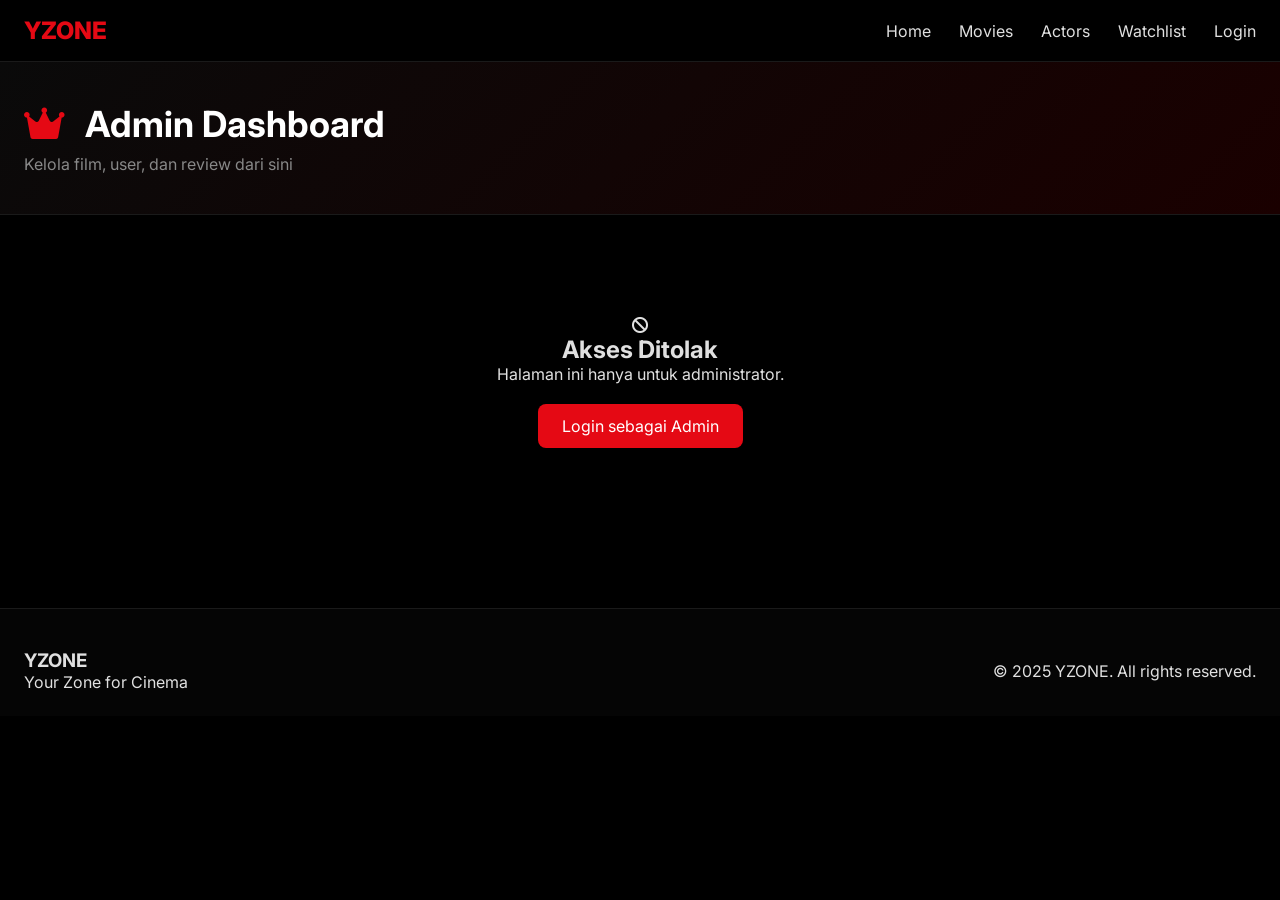
<file: pages/admin.html>
<!DOCTYPE html>
<html lang="id">
<head>
    <meta charset="UTF-8">
    <meta name="viewport" content="width=device-width, initial-scale=1.0">
    <title>Admin Dashboard - YZONE</title>
    <link rel="stylesheet" href="https://cdnjs.cloudflare.com/ajax/libs/font-awesome/6.0.0-beta3/css/all.min.css">
    <link href="https://fonts.googleapis.com/css2?family=Inter:wght@300;400;500;600;700;800&display=swap" rel="stylesheet">
    <style>
        * { margin: 0; padding: 0; box-sizing: border-box; }
        body { background: #000000; font-family: 'Inter', sans-serif; color: #e0e0e0; }
        .container { max-width: 1400px; margin: 0 auto; padding: 0 24px; }
        
        .admin-navbar {
            background: #000;
            border-bottom: 1px solid #1a1a1a;
            padding: 16px 0;
        }
        .admin-navbar .container { display: flex; justify-content: space-between; align-items: center; }
        .admin-navbar .brand a { font-size: 24px; font-weight: 800; color: #e50914; text-decoration: none; }
        .admin-navbar .nav-links a { color: #e0e0e0; text-decoration: none; margin-left: 24px; }
        .admin-navbar .nav-links a:hover { color: #e50914; }
        
        .admin-header {
            background: linear-gradient(135deg, #0a0a0a 0%, #1a0000 100%);
            padding: 40px 0;
            border-bottom: 1px solid #1a1a1a;
        }
        .admin-header h1 { font-size: 36px; color: white; }
        .admin-header h1 i { color: #e50914; margin-right: 12px; }
        .admin-header p { color: #888; margin-top: 8px; }
        
        .stats-grid {
            display: grid;
            grid-template-columns: repeat(4, 1fr);
            gap: 20px;
            margin: 40px 0;
        }
        .stat-card {
            background: #0a0a0a;
            border: 1px solid #1a1a1a;
            border-radius: 16px;
            padding: 25px 20px;
            text-align: center;
        }
        .stat-card i { font-size: 40px; color: #e50914; margin-bottom: 15px; }
        .stat-number { font-size: 36px; font-weight: 800; color: white; }
        .stat-label { font-size: 14px; color: #888; margin-top: 8px; }
        
        .admin-tabs {
            display: flex;
            gap: 10px;
            border-bottom: 1px solid #1a1a1a;
            margin-bottom: 30px;
        }
        .tab-btn {
            padding: 12px 24px;
            background: none;
            border: none;
            color: #888;
            cursor: pointer;
            font-size: 16px;
            font-weight: 600;
        }
        .tab-btn:hover { color: #e50914; }
        .tab-btn.active { color: #e50914; border-bottom: 2px solid #e50914; }
        .tab-content { display: none; }
        .tab-content.active { display: block; }
        
        .btn-add {
            background: #e50914;
            color: white;
            border: none;
            padding: 10px 20px;
            border-radius: 8px;
            cursor: pointer;
            margin-bottom: 20px;
            font-size: 14px;
        }
        .search-box { margin-bottom: 20px; }
        .search-box input {
            width: 300px;
            padding: 10px 15px;
            background: #1a1a1a;
            border: 1px solid #333;
            border-radius: 8px;
            color: white;
        }
        .data-table { width: 100%; overflow-x: auto; }
        table { width: 100%; border-collapse: collapse; }
        th, td { padding: 12px 15px; text-align: left; border-bottom: 1px solid #1a1a1a; }
        th { color: #e50914; }
        .movie-poster-preview { width: 40px; height: 60px; object-fit: cover; border-radius: 4px; }
        .btn-edit, .btn-delete {
            padding: 6px 12px;
            border-radius: 6px;
            cursor: pointer;
            font-size: 12px;
            border: none;
            margin-right: 5px;
        }
        .btn-edit { background: #ffc107; color: #000; }
        .btn-delete { background: #dc3545; color: white; }
        
        .modal {
            display: none;
            position: fixed;
            top: 0;
            left: 0;
            width: 100%;
            height: 100%;
            background: rgba(0,0,0,0.9);
            z-index: 1000;
            justify-content: center;
            align-items: center;
        }
        .modal-content {
            background: #0a0a0a;
            border: 1px solid #1a1a1a;
            border-radius: 16px;
            padding: 30px;
            max-width: 500px;
            width: 90%;
        }
        .modal-content h3 { margin-bottom: 20px; color: white; }
        .modal-content input, .modal-content textarea {
            width: 100%;
            padding: 12px;
            background: #1a1a1a;
            border: 1px solid #333;
            border-radius: 8px;
            color: white;
            margin-bottom: 15px;
            font-family: inherit;
        }
        .modal-buttons { display: flex; gap: 10px; justify-content: flex-end; }
        .btn-modal-save { background: #e50914; color: white; padding: 10px 20px; border: none; border-radius: 8px; cursor: pointer; }
        .btn-modal-cancel { background: #1a1a1a; color: #ccc; padding: 10px 20px; border: none; border-radius: 8px; cursor: pointer; }
        
        .access-denied { text-align: center; padding: 100px 20px; }
        .footer {
            background: #050505;
            padding: 40px 0 24px;
            margin-top: 60px;
            border-top: 1px solid #1a1a1a;
        }
        .footer .container { display: flex; justify-content: space-between; align-items: center; flex-wrap: wrap; gap: 20px; }
        
        @media (max-width: 768px) {
            .stats-grid { grid-template-columns: repeat(2, 1fr); }
            .search-box input { width: 100%; }
            .admin-navbar .container { flex-direction: column; gap: 10px; }
            .nav-links a { margin: 0 10px !important; }
        }
    </style>
</head>
<body>

    <div class="admin-navbar">
        <div class="container">
            <div class="brand"><a href="/frontend/index.html">YZONE</a></div>
            <div class="nav-links">
                <a href="/frontend/index.html">Home</a>
                <a href="/frontend/pages/movies.html">Movies</a>
                <a href="/frontend/pages/actors.html">Actors</a>
                <a href="/frontend/pages/profile.html">Watchlist</a>
                <a href="/frontend/pages/login.html" id="login-link">Login</a>
                <a href="#" id="logout-link" style="display:none;">Logout</a>
            </div>
        </div>
    </div>

    <div class="admin-header">
        <div class="container">
            <h1><i class="fas fa-crown"></i> Admin Dashboard</h1>
            <p>Kelola film, user, dan review dari sini</p>
        </div>
    </div>

    <div class="container" id="admin-container"></div>

    <div id="movie-modal" class="modal">
        <div class="modal-content">
            <h3 id="modal-title">Tambah Film Baru</h3>
            <input type="hidden" id="edit-movie-id">
            <input type="text" id="movie-title" placeholder="Judul Film">
            <input type="number" id="movie-year" placeholder="Tahun">
            <input type="text" id="movie-genre" placeholder="Genre">
            <input type="text" id="movie-director" placeholder="Sutradara">
            <input type="number" id="movie-rating" step="0.1" placeholder="Rating (0-10)">
            <input type="url" id="movie-poster" placeholder="URL Poster">
            <textarea id="movie-description" rows="3" placeholder="Deskripsi"></textarea>
            <div class="modal-buttons">
                <button class="btn-modal-save" onclick="saveMovie()">Simpan</button>
                <button class="btn-modal-cancel" onclick="closeModal()">Batal</button>
            </div>
        </div>
    </div>

    <footer class="footer">
        <div class="container">
            <div class="footer-brand"><h3>YZONE</h3><p>Your Zone for Cinema</p></div>
            <div class="footer-copyright"><p>&copy; 2025 YZONE. All rights reserved.</p></div>
        </div>
    </footer>

    <script>
        // ========== DATA STORAGE ==========
        const MOVIES_KEY = 'yzone_movies_data';
        const USERS_KEY = 'yzone_users';
        const REVIEWS_KEY = 'yzone_reviews';
        const CURRENT_USER_KEY = 'yzone_current_user';
        
        // Data film default
        const DEFAULT_MOVIES = [
            { id: 1, title: "The Shawshank Redemption", year: 1994, genre: "Drama", director: "Frank Darabont", rating: 9.3, poster: "https://image.tmdb.org/t/p/w500/q6y0Go1tsGEsmtFryDOJo3dEmqu.jpg", description: "Two imprisoned men bond over a number of years, finding solace and eventual redemption through acts of common decency." },
            { id: 2, title: "The Godfather", year: 1972, genre: "Crime, Drama", director: "Francis Ford Coppola", rating: 9.2, poster: "https://image.tmdb.org/t/p/w500/3bhkrj58Vtu7enYsRolD1fZdja1.jpg", description: "The aging patriarch of an organized crime dynasty transfers control of his clandestine empire to his reluctant son." },
            { id: 3, title: "The Dark Knight", year: 2008, genre: "Action, Crime, Drama", director: "Christopher Nolan", rating: 9.0, poster: "https://image.tmdb.org/t/p/w500/qJ2tW6WMUDux911r6m7haRef0WH.jpg", description: "When the menace known as the Joker wreaks havoc and chaos on the people of Gotham, Batman must accept one of the greatest psychological and physical tests of his ability to fight injustice." },
            { id: 4, title: "Pulp Fiction", year: 1994, genre: "Crime, Drama", director: "Quentin Tarantino", rating: 8.9, poster: "https://image.tmdb.org/t/p/w500/d5iIlFn5s0ImszYzBPb8JPIfbXD.jpg", description: "The lives of two mob hitmen, a boxer, a gangster and his wife intertwine in four tales of violence and redemption." },
            { id: 5, title: "Forrest Gump", year: 1994, genre: "Drama, Romance", director: "Robert Zemeckis", rating: 8.8, poster: "https://image.tmdb.org/t/p/w500/saHP97rTPS5eLmrLQEcANmKrsFl.jpg", description: "The presidencies of Kennedy and Johnson, the Vietnam War, the Watergate scandal and other historical events unfold from the perspective of an Alabama man with an IQ of 75." },
            { id: 6, title: "Inception", year: 2010, genre: "Action, Sci-Fi, Thriller", director: "Christopher Nolan", rating: 8.8, poster: "https://image.tmdb.org/t/p/w500/9gk7adHYeDvHkCSEqAvQNLV5Uge.jpg", description: "A thief who steals corporate secrets through the use of dream-sharing technology is given the inverse task of planting an idea into the mind of a C.E.O., but his tragic past may doom the project and his team." },
            { id: 7, title: "The Matrix", year: 1999, genre: "Action, Sci-Fi", director: "Lana Wachowski, Lilly Wachowski", rating: 8.7, poster: "https://image.tmdb.org/t/p/w500/f89U3ADr1oiB1s9GkdPOEpXUk5H.jpg", description: "A computer hacker learns from mysterious rebels about the true nature of his reality and his role in the war against its controllers." },
            { id: 8, title: "Interstellar", year: 2014, genre: "Adventure, Drama, Sci-Fi", director: "Christopher Nolan", rating: 8.6, poster: "https://image.tmdb.org/t/p/w500/gEU2QniE6E77NI6lCU6MxlNBvIx.jpg", description: "A team of explorers travel through a wormhole in space in an attempt to ensure humanity's survival." }
        ];
        
        // Inisialisasi data
        let allMovies = [];
        let allUsers = [];
        let allReviews = [];
        let currentUser = null;
        let editingMovieId = null;
        
        function initData() {
            // Load movies
            const savedMovies = localStorage.getItem(MOVIES_KEY);
            if (savedMovies) {
                allMovies = JSON.parse(savedMovies);
            } else {
                allMovies = [...DEFAULT_MOVIES];
                localStorage.setItem(MOVIES_KEY, JSON.stringify(allMovies));
            }
            
            // Load users
            const savedUsers = localStorage.getItem(USERS_KEY);
            if (savedUsers) {
                allUsers = JSON.parse(savedUsers);
            } else {
                allUsers = [{
                    id: 1,
                    name: 'Admin YZONE',
                    email: 'admin@yzone.com',
                    password: 'admin123',
                    role: 'admin',
                    createdAt: new Date().toISOString()
                }];
                localStorage.setItem(USERS_KEY, JSON.stringify(allUsers));
            }
            
            // Load reviews
            const savedReviews = localStorage.getItem(REVIEWS_KEY);
            if (savedReviews) {
                allReviews = JSON.parse(savedReviews);
            } else {
                allReviews = [];
                localStorage.setItem(REVIEWS_KEY, JSON.stringify(allReviews));
            }
            
            // Check current user
            const savedCurrentUser = localStorage.getItem(CURRENT_USER_KEY);
            if (savedCurrentUser) {
                currentUser = JSON.parse(savedCurrentUser);
            }
        }
        
        function saveMoviesToStorage() {
            localStorage.setItem(MOVIES_KEY, JSON.stringify(allMovies));
            // Trigger storage event agar halaman lain bisa update
            window.dispatchEvent(new StorageEvent('storage', {
                key: MOVIES_KEY,
                newValue: JSON.stringify(allMovies)
            }));
        }
        
        // Cek login admin
        function checkAdminAccess() {
            const loginLink = document.getElementById('login-link');
            const logoutLink = document.getElementById('logout-link');
            
            if (currentUser && currentUser.role === 'admin') {
                if (loginLink) loginLink.style.display = 'none';
                if (logoutLink) {
                    logoutLink.style.display = 'inline';
                    logoutLink.onclick = (e) => {
                        e.preventDefault();
                        localStorage.removeItem(CURRENT_USER_KEY);
                        window.location.href = '/frontend/pages/login.html';
                    };
                }
                return true;
            } else {
                document.getElementById('admin-container').innerHTML = `
                    <div class="access-denied">
                        <i class="fas fa-ban"></i>
                        <h2>Akses Ditolak</h2>
                        <p>Halaman ini hanya untuk administrator.</p>
                        <a href="/frontend/pages/login.html" style="display: inline-block; margin-top: 20px; padding: 12px 24px; background: #e50914; color: white; text-decoration: none; border-radius: 8px;">Login sebagai Admin</a>
                    </div>
                `;
                return false;
            }
        }
        
        // Render dashboard
        function renderDashboard() {
            const totalMovies = allMovies.length;
            const totalUsers = allUsers.length;
            const totalReviews = allReviews.length;
            const avgRating = totalMovies > 0 ? (allMovies.reduce((s,m)=>s+m.rating,0)/totalMovies).toFixed(1) : 0;
            
            const html = `
                <div class="stats-grid">
                    <div class="stat-card"><i class="fas fa-film"></i><div class="stat-number">${totalMovies}</div><div class="stat-label">Total Film</div></div>
                    <div class="stat-card"><i class="fas fa-users"></i><div class="stat-number">${totalUsers}</div><div class="stat-label">Total User</div></div>
                    <div class="stat-card"><i class="fas fa-comments"></i><div class="stat-number">${totalReviews}</div><div class="stat-label">Total Review</div></div>
                    <div class="stat-card"><i class="fas fa-star"></i><div class="stat-number">${avgRating}</div><div class="stat-label">Rata-rata Rating</div></div>
                </div>
                <div class="admin-tabs">
                    <button class="tab-btn active" onclick="showTab('movies')"><i class="fas fa-film"></i> Film</button>
                    <button class="tab-btn" onclick="showTab('users')"><i class="fas fa-users"></i> User</button>
                    <button class="tab-btn" onclick="showTab('reviews')"><i class="fas fa-comments"></i> Review</button>
                </div>
                <div id="tab-movies" class="tab-content active">
                    <button class="btn-add" onclick="openAddMovieModal()"><i class="fas fa-plus"></i> Tambah Film Baru</button>
                    <div class="search-box"><input type="text" id="searchMovies" placeholder="Cari film..." onkeyup="renderMoviesTable()"></div>
                    <div class="data-table"><table><thead><tr><th>ID</th><th>Poster</th><th>Judul</th><th>Tahun</th><th>Genre</th><th>Rating</th><th>Aksi</th></tr></thead><tbody id="moviesTableBody"></tbody></table></div>
                </div>
                <div id="tab-users" class="tab-content">
                    <div class="search-box"><input type="text" id="searchUsers" placeholder="Cari user..." onkeyup="renderUsersTable()"></div>
                    <div class="data-table"><table><thead><tr><th>ID</th><th>Nama</th><th>Email</th><th>Role</th><th>Aksi</th></tr></thead><tbody id="usersTableBody"></tbody></table></div>
                </div>
                <div id="tab-reviews" class="tab-content">
                    <div class="search-box"><input type="text" id="searchReviews" placeholder="Cari review..." onkeyup="renderReviewsTable()"></div>
                    <div class="data-table"><table><thead><tr><th>Film</th><th>User</th><th>Review</th><th>Aksi</th></tr></thead><tbody id="reviewsTableBody"></tbody></table></div>
                </div>
            `;
            
            document.getElementById('admin-container').innerHTML = html;
            
            renderMoviesTable();
            renderUsersTable();
            renderReviewsTable();
        }
        
        function showTab(tabName) {
            document.querySelectorAll('.tab-content').forEach(t => t.classList.remove('active'));
            document.querySelectorAll('.tab-btn').forEach(b => b.classList.remove('active'));
            document.getElementById(`tab-${tabName}`).classList.add('active');
            event.target.classList.add('active');
        }
        
        function renderMoviesTable() {
            const search = document.getElementById('searchMovies')?.value.toLowerCase() || '';
            let filtered = allMovies.filter(m => m.title.toLowerCase().includes(search));
            const tbody = document.getElementById('moviesTableBody');
            if (!tbody) return;
            if (filtered.length === 0) {
                tbody.innerHTML = '<tr><td colspan="7" style="text-align:center">Tidak ada data</td></tr>';
                return;
            }
            tbody.innerHTML = filtered.map(m => `
                <tr>
                    <td>${m.id}</td>
                    <td><img src="${m.poster}" class="movie-poster-preview" onerror="this.src='https://via.placeholder.com/40x60?text=No+Image'"></td>
                    <td>${m.title}</td>
                    <td>${m.year}</td>
                    <td>${m.genre}</td>
                    <td>${m.rating}</td>
                    <td><button class="btn-edit" onclick="openEditMovieModal(${m.id})"><i class="fas fa-edit"></i> Edit</button> <button class="btn-delete" onclick="deleteMovie(${m.id})"><i class="fas fa-trash"></i> Hapus</button></td>
                </tr>
            `).join('');
        }
        
        function renderUsersTable() {
            const search = document.getElementById('searchUsers')?.value.toLowerCase() || '';
            let filtered = allUsers.filter(u => u.name.toLowerCase().includes(search) || u.email.toLowerCase().includes(search));
            const tbody = document.getElementById('usersTableBody');
            if (!tbody) return;
            if (filtered.length === 0) {
                tbody.innerHTML = '<tr><td colspan="5" style="text-align:center">Tidak ada data</td></tr>';
                return;
            }
            tbody.innerHTML = filtered.map(u => `
                <tr>
                    <td>${u.id}</td>
                    <td>${u.name}</td>
                    <td>${u.email}</td>
                    <td style="color:${u.role==='admin'?'#e50914':'#888'}">${u.role}</td>
                    <td>${u.role !== 'admin' ? `<button class="btn-delete" onclick="deleteUser(${u.id})"><i class="fas fa-trash"></i> Hapus</button>` : '-'}</td>
                </tr>
            `).join('');
        }
        
        function renderReviewsTable() {
            const search = document.getElementById('searchReviews')?.value.toLowerCase() || '';
            let filtered = allReviews.filter(r => r.content.toLowerCase().includes(search) || r.userName.toLowerCase().includes(search));
            const tbody = document.getElementById('reviewsTableBody');
            if (!tbody) return;
            if (filtered.length === 0) {
                tbody.innerHTML = '<tr><td colspan="4" style="text-align:center">Tidak ada data</td></tr>';
                return;
            }
            tbody.innerHTML = filtered.map(r => {
                const movie = allMovies.find(m => m.id === r.movieId);
                return `<tr>
                    <td>${movie ? movie.title : '-'}</td>
                    <td>${r.userName}</td>
                    <td style="max-width:300px">${r.content.substring(0,100)}${r.content.length>100?'...':''}</td>
                    <td><button class="btn-delete" onclick="deleteReview(${r.id})"><i class="fas fa-trash"></i> Hapus</button></td>
                </tr>`;
            }).join('');
        }
        
        window.showTab = showTab;
        
        function openAddMovieModal() {
            editingMovieId = null;
            document.getElementById('modal-title').innerText = 'Tambah Film Baru';
            document.getElementById('edit-movie-id').value = '';
            document.getElementById('movie-title').value = '';
            document.getElementById('movie-year').value = '';
            document.getElementById('movie-genre').value = '';
            document.getElementById('movie-director').value = '';
            document.getElementById('movie-rating').value = '';
            document.getElementById('movie-poster').value = '';
            document.getElementById('movie-description').value = '';
            document.getElementById('movie-modal').style.display = 'flex';
        }
        
        function openEditMovieModal(id) {
            const movie = allMovies.find(m => m.id === id);
            if (movie) {
                editingMovieId = id;
                document.getElementById('modal-title').innerText = 'Edit Film';
                document.getElementById('edit-movie-id').value = movie.id;
                document.getElementById('movie-title').value = movie.title;
                document.getElementById('movie-year').value = movie.year;
                document.getElementById('movie-genre').value = movie.genre;
                document.getElementById('movie-director').value = movie.director;
                document.getElementById('movie-rating').value = movie.rating;
                document.getElementById('movie-poster').value = movie.poster;
                document.getElementById('movie-description').value = movie.description;
                document.getElementById('movie-modal').style.display = 'flex';
            }
        }
        
        function saveMovie() {
            const movieData = {
                id: editingMovieId || Date.now(),
                title: document.getElementById('movie-title').value,
                year: parseInt(document.getElementById('movie-year').value),
                genre: document.getElementById('movie-genre').value,
                director: document.getElementById('movie-director').value,
                rating: parseFloat(document.getElementById('movie-rating').value),
                poster: document.getElementById('movie-poster').value,
                description: document.getElementById('movie-description').value
            };
            
            if (editingMovieId) {
                const index = allMovies.findIndex(m => m.id === editingMovieId);
                if (index !== -1) allMovies[index] = movieData;
            } else {
                allMovies.push(movieData);
            }
            
            saveMoviesToStorage();
            closeModal();
            renderMoviesTable();
            updateStats();
            alert('Film berhasil disimpan!');
        }
        
        function deleteMovie(id) {
            if (confirm('Yakin ingin menghapus film ini?')) {
                allMovies = allMovies.filter(m => m.id !== id);
                saveMoviesToStorage();
                renderMoviesTable();
                updateStats();
                alert('Film berhasil dihapus!');
            }
        }
        
        function deleteUser(id) {
            if (confirm('Yakin ingin menghapus user ini?')) {
                allUsers = allUsers.filter(u => u.id !== id);
                localStorage.setItem(USERS_KEY, JSON.stringify(allUsers));
                renderUsersTable();
                updateStats();
                alert('User berhasil dihapus!');
            }
        }
        
        function deleteReview(id) {
            if (confirm('Yakin ingin menghapus review ini?')) {
                allReviews = allReviews.filter(r => r.id !== id);
                localStorage.setItem(REVIEWS_KEY, JSON.stringify(allReviews));
                renderReviewsTable();
                updateStats();
                alert('Review berhasil dihapus!');
            }
        }
        
        function updateStats() {
            const totalMovies = allMovies.length;
            const totalUsers = allUsers.length;
            const totalReviews = allReviews.length;
            const avgRating = totalMovies > 0 ? (allMovies.reduce((s,m)=>s+m.rating,0)/totalMovies).toFixed(1) : 0;
            
            const statsHtml = `
                <div class="stat-card"><i class="fas fa-film"></i><div class="stat-number">${totalMovies}</div><div class="stat-label">Total Film</div></div>
                <div class="stat-card"><i class="fas fa-users"></i><div class="stat-number">${totalUsers}</div><div class="stat-label">Total User</div></div>
                <div class="stat-card"><i class="fas fa-comments"></i><div class="stat-number">${totalReviews}</div><div class="stat-label">Total Review</div></div>
                <div class="stat-card"><i class="fas fa-star"></i><div class="stat-number">${avgRating}</div><div class="stat-label">Rata-rata Rating</div></div>
            `;
            const statsGrid = document.querySelector('.stats-grid');
            if (statsGrid) statsGrid.innerHTML = statsHtml;
        }
        
        function closeModal() {
            document.getElementById('movie-modal').style.display = 'none';
            editingMovieId = null;
        }
        
        // Global functions
        window.openAddMovieModal = openAddMovieModal;
        window.openEditMovieModal = openEditMovieModal;
        window.saveMovie = saveMovie;
        window.deleteMovie = deleteMovie;
        window.deleteUser = deleteUser;
        window.deleteReview = deleteReview;
        window.closeModal = closeModal;
        window.renderMoviesTable = renderMoviesTable;
        window.renderUsersTable = renderUsersTable;
        window.renderReviewsTable = renderReviewsTable;
        window.updateStats = updateStats;
        
        // Initialize
        initData();
        if (checkAdminAccess()) {
            renderDashboard();
        }
    </script>
</body>
</html>
</file>
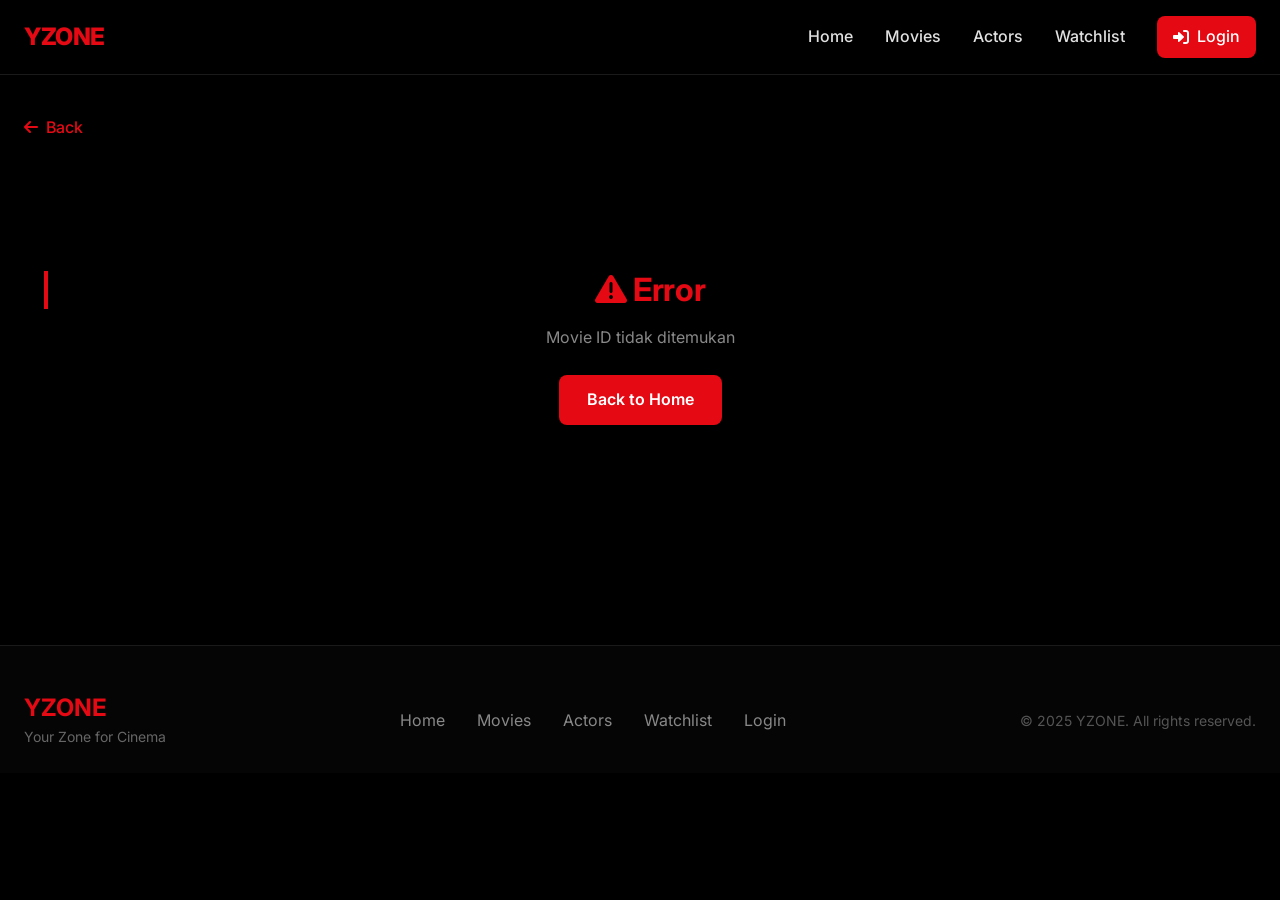
<file: pages/detail.html>
<!DOCTYPE html>
<html lang="id">
<head>
    <meta charset="UTF-8">
    <meta name="viewport" content="width=device-width, initial-scale=1.0">
    <title>Movie Detail - YZONE</title>
    <link rel="stylesheet" href="/frontend/css/main.css">
    <link rel="stylesheet" href="/frontend/css/detail.css">
    <link rel="stylesheet" href="https://cdnjs.cloudflare.com/ajax/libs/font-awesome/6.0.0-beta3/css/all.min.css">
    <link href="https://fonts.googleapis.com/css2?family=Inter:wght@300;400;500;600;700;800&display=swap" rel="stylesheet">
    <style>
        /* Rating Stars */
        .rating-stars {
            display: flex;
            gap: 8px;
            margin: 15px 0;
        }
        
        .rating-star {
            font-size: 28px;
            cursor: pointer;
            color: #333;
            transition: all 0.2s;
        }
        
        .rating-star:hover,
        .rating-star.active {
            color: #ffc107;
        }
        
        .rating-info {
            display: flex;
            align-items: center;
            gap: 15px;
            margin-top: 10px;
            font-size: 14px;
            color: #888;
        }
        
        .user-rating-section {
            background: #1a1a1a;
            border-radius: 12px;
            padding: 20px;
            margin: 20px 0;
        }
        
        /* Cast Section */
        .cast-section {
            margin: 30px 0;
        }
        
        .cast-section h4 {
            margin-bottom: 20px;
            font-size: 20px;
        }
        
        .cast-grid {
            display: grid;
            grid-template-columns: repeat(auto-fill, minmax(150px, 1fr));
            gap: 20px;
        }
        
        .cast-card {
            background: #1a1a1a;
            border-radius: 12px;
            overflow: hidden;
            text-align: center;
            transition: all 0.3s;
            cursor: pointer;
        }
        
        .cast-card:hover {
            transform: translateY(-5px);
            box-shadow: 0 5px 15px rgba(229, 9, 20, 0.2);
        }
        
        .cast-photo {
            width: 100%;
            aspect-ratio: 1/1;
            object-fit: cover;
        }
        
        .cast-info {
            padding: 12px;
        }
        
        .cast-name {
            font-size: 14px;
            font-weight: 600;
            margin-bottom: 4px;
        }
        
        .cast-character {
            font-size: 12px;
            color: #888;
        }
        
        /* Review Section */
        .reviews-section {
            margin-top: 30px;
        }
        
        .review-card {
            background: #0a0a0a;
            border: 1px solid #1a1a1a;
            border-radius: 12px;
            padding: 20px;
            margin-bottom: 15px;
        }
        
        .review-header {
            display: flex;
            align-items: center;
            gap: 12px;
            margin-bottom: 12px;
        }
        
        .review-avatar {
            width: 40px;
            height: 40px;
            border-radius: 50%;
            object-fit: cover;
        }
        
        .review-user {
            font-weight: 600;
            flex: 1;
        }
        
        .review-date {
            font-size: 11px;
            color: #666;
        }
        
        .review-content {
            color: #ccc;
            line-height: 1.5;
            margin-bottom: 12px;
        }
        
        .review-actions {
            display: flex;
            gap: 15px;
        }
        
        .like-btn {
            background: none;
            border: none;
            color: #888;
            cursor: pointer;
            font-size: 13px;
            display: flex;
            align-items: center;
            gap: 5px;
        }
        
        .like-btn:hover,
        .like-btn.liked {
            color: #e50914;
        }
        
        .delete-review-btn {
            background: none;
            border: none;
            color: #dc3545;
            cursor: pointer;
            font-size: 12px;
        }
        
        .write-review {
            margin-top: 20px;
        }
        
        .review-textarea {
            width: 100%;
            padding: 12px;
            background: #1a1a1a;
            border: 1px solid #333;
            border-radius: 8px;
            color: white;
            resize: vertical;
            font-family: inherit;
        }
        
        .review-textarea:focus {
            outline: none;
            border-color: #e50914;
        }
        
        .submit-review-btn {
            margin-top: 10px;
            padding: 10px 20px;
            background: #e50914;
            border: none;
            border-radius: 8px;
            color: white;
            cursor: pointer;
        }
        
        .no-reviews {
            text-align: center;
            padding: 40px;
            color: #888;
        }
        
        .average-rating {
            display: flex;
            align-items: center;
            gap: 10px;
            margin-bottom: 20px;
        }
        
        .average-score {
            font-size: 36px;
            font-weight: 700;
            color: #ffc107;
        }
        
        .rating-badge {
            background: #1a1a1a;
            padding: 8px 15px;
            border-radius: 20px;
            font-size: 14px;
        }
        
        /* Trailer, Share & Watch Buttons */
        .action-buttons-group {
            display: flex;
            gap: 15px;
            margin-top: 20px;
            flex-wrap: wrap;
        }
        
        .btn-trailer, .btn-share, .btn-watch {
            display: inline-flex;
            align-items: center;
            gap: 10px;
            padding: 12px 24px;
            border-radius: 8px;
            font-weight: 600;
            cursor: pointer;
            transition: all 0.3s;
            border: none;
            font-size: 14px;
        }
        
        .btn-trailer {
            background: #ff0000;
            color: white;
        }
        
        .btn-trailer:hover {
            background: #cc0000;
            transform: translateY(-2px);
        }
        
        .btn-watch {
            background: #0072ff;
            color: white;
        }
        
        .btn-watch:hover {
            background: #0055cc;
            transform: translateY(-2px);
        }
        
        .btn-share {
            background: #1a1a1a;
            color: white;
            border: 1px solid #333;
        }
        
        .btn-share:hover {
            background: #2a2a2a;
            border-color: #e50914;
            transform: translateY(-2px);
        }
        
        /* Modal Trailer & Watch */
        .modal {
            display: none;
            position: fixed;
            top: 0;
            left: 0;
            width: 100%;
            height: 100%;
            background: rgba(0,0,0,0.95);
            z-index: 1000;
            justify-content: center;
            align-items: center;
        }
        
        .modal-content {
            position: relative;
            width: 90%;
            max-width: 900px;
            background: #000;
            border-radius: 12px;
            overflow: hidden;
        }
        
        .modal-close {
            position: absolute;
            top: -40px;
            right: 0;
            color: white;
            font-size: 30px;
            cursor: pointer;
            background: none;
            border: none;
        }
        
        .modal-close:hover {
            color: #e50914;
        }
        
        .video-container {
            position: relative;
            padding-bottom: 56.25%;
            height: 0;
        }
        
        .video-container iframe {
            position: absolute;
            top: 0;
            left: 0;
            width: 100%;
            height: 100%;
        }
        
        /* Share Dropdown */
        .share-dropdown {
            position: relative;
            display: inline-block;
        }
        
        .share-menu {
            display: none;
            position: absolute;
            bottom: 100%;
            right: 0;
            margin-bottom: 10px;
            background: #0a0a0a;
            border: 1px solid #1a1a1a;
            border-radius: 12px;
            min-width: 200px;
            z-index: 200;
            box-shadow: 0 4px 12px rgba(0,0,0,0.5);
        }
        
        .share-menu.show {
            display: block;
        }
        
        .share-menu a {
            display: flex;
            align-items: center;
            gap: 12px;
            padding: 12px 16px;
            color: #e0e0e0;
            text-decoration: none;
            transition: background 0.2s;
        }
        
        .share-menu a:hover {
            background: #1a1a1a;
            color: #e50914;
        }
        
        .share-menu a:first-child {
            border-radius: 12px 12px 0 0;
        }
        
        .share-menu a:last-child {
            border-radius: 0 0 12px 12px;
        }
    </style>
</head>
<body>

    <div id="navbar-placeholder"></div>

    <main class="movie-detail">
        <div class="container">
            <div class="back-button">
                <a href="javascript:history.back()" class="back-link">
                    <i class="fas fa-arrow-left"></i> Back
                </a>
            </div>

            <div id="detail-container">
                <div class="loading-state">
                    <div class="spinner"></div>
                    <p>Loading movie details...</p>
                </div>
            </div>
        </div>
    </main>

    <!-- Modal Trailer -->
    <div id="trailer-modal" class="modal">
        <div class="modal-content">
            <button class="modal-close" onclick="closeTrailerModal()">&times;</button>
            <div class="video-container" id="video-container"></div>
        </div>
    </div>

    <!-- Modal Watch Movie (Google Drive) -->
    <div id="watch-modal" class="modal">
        <div class="modal-content">
            <button class="modal-close" onclick="closeWatchModal()">&times;</button>
            <div class="video-container" id="watch-video-container"></div>
        </div>
    </div>

    <footer class="footer">
        <div class="container">
            <div class="footer-content">
                <div class="footer-brand">
                    <h3>YZONE</h3>
                    <p>Your Zone for Cinema</p>
                </div>
                <div class="footer-links">
                    <a href="/frontend/index.html">Home</a>
                    <a href="/frontend/pages/movies.html">Movies</a>
                    <a href="/frontend/pages/actors.html">Actors</a>
                    <a href="/frontend/pages/profile.html">Watchlist</a>
                    <a href="/frontend/pages/login.html">Login</a>
                </div>
                <div class="footer-copyright">
                    <p>&copy; 2025 YZONE. All rights reserved.</p>
                </div>
            </div>
        </div>
    </footer>

    <script src="/frontend/js/utils.js"></script>
    <script src="/frontend/js/data.js"></script>
    <script src="/frontend/js/api.js"></script>
    <script src="/frontend/js/watchlist.js"></script>
    <script src="/frontend/js/rating.js"></script>
    <script src="/frontend/js/auth.js"></script>
    <script src="/frontend/js/navbar.js"></script>

    <script>
        const urlParams = new URLSearchParams(window.location.search);
        const movieId = urlParams.get('id');
        let currentWatchlistId = null;
        let currentUser = null;
        let currentMovieData = null;
        
        // YouTube Trailer IDs untuk setiap film
        const trailerIds = {
            1: "6hB3S9bIaco",      // The Shawshank Redemption
            2: "sY1S34973zA",      // The Godfather
            3: "EXeTwQWrcwY",      // The Dark Knight
            4: "s7EdQ4FqbhY",      // Pulp Fiction
            5: "bLvqoHBqjg4",      // Forrest Gump
            6: "YoHD9XEInc0",      // Inception
            7: "m8e-FF8MsqU",      // The Matrix
            8: "zSWdZVtXT7E"       // Interstellar
        };
        
        async function initDetailPage() {
            currentUser = window.YZONE_AUTH.getCurrentUser();
            
            if (!movieId) {
                showErrorPage('Movie ID tidak ditemukan');
                return;
            }
            try {
                await loadMovieDetail(movieId);
            } catch (error) {
                console.error('Init detail page error:', error);
                showErrorPage('Gagal memuat detail film');
            }
        }
        
        async function loadMovieDetail(id) {
            const container = document.getElementById('detail-container');
            showLoading(container);
            
            try {
                const movie = await YZONE_API.getMovieById(id);
                if (!movie) {
                    showErrorPage('Film tidak ditemukan');
                    return;
                }
                
                currentMovieData = movie;
                
                const inWatchlist = await YZONE_WATCHLIST.isMovieInWatchlist(movie.id);
                
                if (inWatchlist) {
                    const watchlist = await YZONE_WATCHLIST.getWatchlist();
                    const item = watchlist.find(w => w.movie && w.movie.id === movie.id);
                    if (item) {
                        currentWatchlistId = item.watchlistId;
                    }
                }
                
                renderMovieDetail(movie, inWatchlist);
                renderCastSection(movie);
                renderRatingSection(movie.id);
                renderReviewsSection(movie.id);
                
            } catch (error) {
                console.error('Load movie detail error:', error);
                showErrorPage('Gagal memuat data film.');
            }
        }
        
        function renderMovieDetail(movie, inWatchlist) {
            const container = document.getElementById('detail-container');
            
            const genres = movie.genre.split(',');
            let genreTags = '';
            genres.forEach(genre => {
                genreTags += `<span class="genre-tag">${genre.trim()}</span>`;
            });
            
            const watchlistBtnText = inWatchlist ? 'Remove from Watchlist' : 'Add to Watchlist';
            const watchlistBtnClass = inWatchlist ? 'watchlist-btn-large in-watchlist' : 'watchlist-btn-large';
            const watchlistIcon = inWatchlist ? 'fa-trash' : 'fa-plus';
            
            const avgRating = window.YZONE_RATING.getMovieAverageRating(movie.id);
            const ratingCount = window.YZONE_RATING.getMovieRatingCount(movie.id);
            
            // Cek apakah film punya link Google Drive
            const hasDriveLink = movie.drive_link && movie.drive_link.trim() !== '';
            const watchBtnHtml = hasDriveLink ? `
                <button class="btn-watch" onclick="openWatchModal()">
                    <i class="fas fa-play"></i> Watch Movie
                </button>
            ` : '';
            
            const html = `
                <div class="detail-content">
                    <div class="poster-section">
                        <img src="${movie.poster}" alt="${movie.title}" class="movie-poster-large" onerror="this.src='/frontend/images/placeholder.jpg'">
                    </div>
                    <div class="info-section">
                        <h1 class="movie-title-large">${movie.title}</h1>
                        
                        <div class="movie-meta">
                            <div class="movie-year-large"><i class="fas fa-calendar"></i> ${movie.year}</div>
                            <div class="movie-rating-large"><i class="fas fa-star"></i> ${movie.rating}/10 (Official)</div>
                        </div>
                        
                        <div class="average-rating">
                            <div class="average-score">${avgRating > 0 ? avgRating.toFixed(1) : '-'}</div>
                            <div class="rating-badge">
                                <i class="fas fa-users"></i> ${ratingCount} user rating${ratingCount !== 1 ? 's' : ''}
                            </div>
                        </div>
                        
                        <div class="movie-genres">
                            ${genreTags}
                        </div>
                        
                        <div class="movie-director">
                            <strong><i class="fas fa-user"></i> Director</strong>
                            <p>${movie.director}</p>
                        </div>
                        
                        <div class="movie-synopsis">
                            <strong><i class="fas fa-align-left"></i> Synopsis</strong>
                            <p>${movie.description || 'Tidak ada sinopsis untuk film ini.'}</p>
                        </div>
                        
                        <div class="action-buttons">
                            <button id="watchlist-action-btn" class="${watchlistBtnClass}" data-id="${movie.id}">
                                <i class="fas ${watchlistIcon}"></i> ${watchlistBtnText}
                            </button>
                        </div>
                        
                        <div class="action-buttons-group">
                            <button class="btn-trailer" onclick="openTrailerModal(${movie.id})">
                                <i class="fab fa-youtube"></i> Watch Trailer
                            </button>
                            ${watchBtnHtml}
                            <div class="share-dropdown">
                                <button class="btn-share" onclick="toggleShareMenu()">
                                    <i class="fas fa-share-alt"></i> Share
                                </button>
                                <div id="share-menu" class="share-menu">
                                    <a href="#" onclick="shareMovie('whatsapp')">
                                        <i class="fab fa-whatsapp"></i> WhatsApp
                                    </a>
                                    <a href="#" onclick="shareMovie('facebook')">
                                        <i class="fab fa-facebook"></i> Facebook
                                    </a>
                                    <a href="#" onclick="shareMovie('twitter')">
                                        <i class="fab fa-twitter"></i> Twitter
                                    </a>
                                    <a href="#" onclick="shareMovie('telegram')">
                                        <i class="fab fa-telegram"></i> Telegram
                                    </a>
                                    <a href="#" onclick="copyShareLink()">
                                        <i class="fas fa-link"></i> Copy Link
                                    </a>
                                </div>
                            </div>
                        </div>
                    </div>
                </div>
                
                <div id="cast-section" class="cast-section"></div>
                <div id="rating-section" class="user-rating-section"></div>
                <div id="reviews-section" class="reviews-section"></div>
            `;
            
            container.innerHTML = html;
            
            const watchlistBtn = document.getElementById('watchlist-action-btn');
            if (watchlistBtn) {
                watchlistBtn.addEventListener('click', async () => {
                    const isInWatchlist = watchlistBtn.classList.contains('in-watchlist');
                    
                    if (isInWatchlist && currentWatchlistId) {
                        const result = await YZONE_WATCHLIST.removeMovieFromWatchlist(currentWatchlistId);
                        if (result.success) {
                            watchlistBtn.classList.remove('in-watchlist');
                            watchlistBtn.innerHTML = '<i class="fas fa-plus"></i> Add to Watchlist';
                            currentWatchlistId = null;
                            showNotification('Film dihapus dari watchlist', 'success');
                        }
                    } else {
                        const result = await YZONE_WATCHLIST.addMovieToWatchlist(movie.id);
                        if (result.success && result.data) {
                            watchlistBtn.classList.add('in-watchlist');
                            watchlistBtn.innerHTML = '<i class="fas fa-trash"></i> Remove from Watchlist';
                            currentWatchlistId = result.data.watchlistId;
                            showNotification('Film ditambahkan ke watchlist', 'success');
                        }
                    }
                });
            }
        }
        
        function renderCastSection(movie) {
            const container = document.getElementById('cast-section');
            if (!container) return;
            
            if (!movie.cast || movie.cast.length === 0) {
                container.innerHTML = '';
                return;
            }
            
            let castHtml = `
                <h4><i class="fas fa-users"></i> Top Cast</h4>
                <div class="cast-grid">
            `;
            
            for (const actor of movie.cast) {
                castHtml += `
                    <div class="cast-card" onclick="goToActor('${encodeURIComponent(actor.name)}')">
                        <img src="${actor.photo}" alt="${actor.name}" class="cast-photo" onerror="this.src='/frontend/images/placeholder.jpg'">
                        <div class="cast-info">
                            <div class="cast-name">${actor.name}</div>
                            <div class="cast-character">${actor.character}</div>
                        </div>
                    </div>
                `;
            }
            
            castHtml += `</div>`;
            container.innerHTML = castHtml;
        }
        
        function goToActor(actorName) {
            // Redirect ke halaman actors dengan parameter search
            window.location.href = `/frontend/pages/actors.html?search=${actorName}`;
        }
        
        function renderRatingSection(movieId) {
            const container = document.getElementById('rating-section');
            if (!container) return;
            
            const userRating = currentUser ? window.YZONE_RATING.getMovieRatingByUser(movieId, currentUser.id) : null;
            const currentRating = userRating ? userRating.rating : 0;
            
            let starsHtml = '';
            for (let i = 1; i <= 5; i++) {
                starsHtml += `<i class="fas fa-star rating-star ${i <= currentRating ? 'active' : ''}" data-rating="${i}"></i>`;
            }
            
            container.innerHTML = `
                <h4><i class="fas fa-star" style="color: #ffc107;"></i> Rate This Movie</h4>
                <div class="rating-stars" id="rating-stars">
                    ${starsHtml}
                </div>
                <div class="rating-info">
                    ${currentRating > 0 ? `Your rating: ${currentRating}/5` : 'Click on the stars to rate this movie'}
                </div>
            `;
            
            if (currentUser) {
                const stars = document.querySelectorAll('.rating-star');
                stars.forEach(star => {
                    star.addEventListener('click', async () => {
                        const rating = parseInt(star.getAttribute('data-rating'));
                        await window.YZONE_RATING.saveRating(movieId, currentUser.id, rating);
                        renderRatingSection(movieId);
                        renderReviewsSection(movieId);
                        showNotification('Rating berhasil disimpan!', 'success');
                    });
                });
            } else {
                container.innerHTML += `<p style="margin-top: 10px;"><a href="/frontend/pages/login.html">Login</a> to rate this movie</p>`;
            }
        }
        
        async function renderReviewsSection(movieId) {
            const container = document.getElementById('reviews-section');
            if (!container) return;
            
            const reviews = window.YZONE_RATING.getMovieReviews(movieId);
            const userReview = currentUser ? window.YZONE_RATING.getMovieReviewByUser(movieId, currentUser.id) : null;
            
            let html = `<h4><i class="fas fa-comments"></i> User Reviews (${reviews.length})</h4>`;
            
            if (currentUser) {
                html += `
                    <div class="write-review">
                        <textarea id="review-content" class="review-textarea" rows="3" placeholder="Write your review...">${userReview ? escapeHtml(userReview.content) : ''}</textarea>
                        <button id="submit-review" class="submit-review-btn">
                            <i class="fas fa-paper-plane"></i> ${userReview ? 'Update Review' : 'Submit Review'}
                        </button>
                    </div>
                `;
            } else {
                html += `<p style="margin: 15px 0;"><a href="/frontend/pages/login.html">Login</a> to write a review</p>`;
            }
            
            if (reviews.length === 0) {
                html += `<div class="no-reviews">No reviews yet. Be the first to review!</div>`;
            } else {
                html += `<div id="reviews-list">`;
                for (const review of reviews) {
                    const isLiked = review.likedBy && currentUser && review.likedBy.includes(currentUser.id);
                    html += `
                        <div class="review-card" data-review-id="${review.id}">
                            <div class="review-header">
                                <img src="${review.userAvatar || 'https://ui-avatars.com/api/?background=e50914&color=fff&name=' + encodeURIComponent(review.userName)}" class="review-avatar">
                                <div class="review-user">${escapeHtml(review.userName)}</div>
                                <div class="review-date">${new Date(review.createdAt).toLocaleDateString('id-ID')}</div>
                            </div>
                            <div class="review-content">${escapeHtml(review.content)}</div>
                            <div class="review-actions">
                                <button class="like-btn ${isLiked ? 'liked' : ''}" onclick="window.toggleLike(${review.id})">
                                    <i class="fas fa-heart"></i> <span>${review.likes || 0}</span>
                                </button>
                                ${currentUser && review.userId === currentUser.id ? `<button class="delete-review-btn" onclick="window.deleteReview(${review.id})"><i class="fas fa-trash"></i> Delete</button>` : ''}
                            </div>
                        </div>
                    `;
                }
                html += `</div>`;
            }
            
            container.innerHTML = html;
            
            if (currentUser) {
                const submitBtn = document.getElementById('submit-review');
                const reviewContent = document.getElementById('review-content');
                if (submitBtn && reviewContent) {
                    submitBtn.addEventListener('click', async () => {
                        const content = reviewContent.value.trim();
                        if (!content) {
                            showNotification('Review cannot be empty!', 'error');
                            return;
                        }
                        
                        const result = await window.YZONE_RATING.saveReview(
                            movieId, 
                            currentUser.id, 
                            currentUser.name, 
                            currentUser.avatar, 
                            content
                        );
                        
                        if (result.success) {
                            showNotification('Review saved!', 'success');
                            renderReviewsSection(movieId);
                        }
                    });
                }
            }
        }
        
        // ========== TRAILER FUNCTIONS ==========
        function openTrailerModal(movieId) {
            const trailerId = trailerIds[movieId];
            if (!trailerId) {
                showNotification('Trailer tidak tersedia untuk film ini', 'error');
                return;
            }
            
            const modal = document.getElementById('trailer-modal');
            const videoContainer = document.getElementById('video-container');
            
            videoContainer.innerHTML = `
                <iframe 
                    src="https://www.youtube.com/embed/${trailerId}?autoplay=1" 
                    frameborder="0" 
                    allow="accelerometer; autoplay; clipboard-write; encrypted-media; gyroscope; picture-in-picture" 
                    allowfullscreen>
                </iframe>
            `;
            
            modal.style.display = 'flex';
        }
        
        function closeTrailerModal() {
            const modal = document.getElementById('trailer-modal');
            const videoContainer = document.getElementById('video-container');
            videoContainer.innerHTML = '';
            modal.style.display = 'none';
        }
        
        // ========== WATCH MOVIE FUNCTIONS (GOOGLE DRIVE) ==========
        function openWatchModal() {
            if (!currentMovieData || !currentMovieData.drive_link) {
                showNotification('Link film tidak tersedia', 'error');
                return;
            }
            
            const modal = document.getElementById('watch-modal');
            const videoContainer = document.getElementById('watch-video-container');
            
            let embedUrl = currentMovieData.drive_link;
            
            // Konversi link Google Drive ke embed link
            if (currentMovieData.drive_link.includes('drive.google.com/file/d/')) {
                const fileIdMatch = currentMovieData.drive_link.match(/\/d\/(.+?)\/view/);
                if (fileIdMatch && fileIdMatch[1]) {
                    embedUrl = `https://drive.google.com/file/d/${fileIdMatch[1]}/preview`;
                }
            } else if (currentMovieData.drive_link.includes('drive.google.com')) {
                // Handle other Google Drive formats
                const fileIdMatch = currentMovieData.drive_link.match(/id=(.+?)(&|$)/);
                if (fileIdMatch && fileIdMatch[1]) {
                    embedUrl = `https://drive.google.com/file/d/${fileIdMatch[1]}/preview`;
                }
            }
            
            videoContainer.innerHTML = `
                <iframe 
                    src="${embedUrl}" 
                    frameborder="0" 
                    allow="accelerometer; autoplay; clipboard-write; encrypted-media; gyroscope; picture-in-picture" 
                    allowfullscreen>
                </iframe>
            `;
            
            modal.style.display = 'flex';
        }
        
        function closeWatchModal() {
            const modal = document.getElementById('watch-modal');
            const videoContainer = document.getElementById('watch-video-container');
            videoContainer.innerHTML = '';
            modal.style.display = 'none';
        }
        
        // ========== SHARE FUNCTIONS ==========
        function getShareUrl(platform) {
            const movie = currentMovieData;
            if (!movie) return null;
            
            const url = encodeURIComponent(window.location.href);
            const text = encodeURIComponent(`Check out ${movie.title} (${movie.year}) on YZONE! Rating: ${movie.rating}/10`);
            
            switch(platform) {
                case 'whatsapp':
                    return `https://wa.me/?text=${text}%20${url}`;
                case 'facebook':
                    return `https://www.facebook.com/sharer/sharer.php?u=${url}`;
                case 'twitter':
                    return `https://twitter.com/intent/tweet?text=${text}&url=${url}`;
                case 'telegram':
                    return `https://t.me/share/url?url=${url}&text=${text}`;
                default:
                    return null;
            }
        }
        
        function shareMovie(platform) {
            const shareUrl = getShareUrl(platform);
            if (shareUrl) {
                window.open(shareUrl, '_blank', 'width=600,height=400');
            }
            closeShareMenu();
        }
        
        async function copyShareLink() {
            try {
                await navigator.clipboard.writeText(window.location.href);
                showNotification('Link copied to clipboard!', 'success');
            } catch (err) {
                showNotification('Failed to copy link', 'error');
            }
            closeShareMenu();
        }
        
        function toggleShareMenu() {
            const menu = document.getElementById('share-menu');
            menu.classList.toggle('show');
            
            if (menu.classList.contains('show')) {
                setTimeout(() => {
                    document.addEventListener('click', closeShareMenuOnClickOutside);
                }, 100);
            } else {
                document.removeEventListener('click', closeShareMenuOnClickOutside);
            }
        }
        
        function closeShareMenu() {
            const menu = document.getElementById('share-menu');
            menu.classList.remove('show');
            document.removeEventListener('click', closeShareMenuOnClickOutside);
        }
        
        function closeShareMenuOnClickOutside(e) {
            const shareDropdown = document.querySelector('.share-dropdown');
            const menu = document.getElementById('share-menu');
            if (shareDropdown && !shareDropdown.contains(e.target)) {
                menu.classList.remove('show');
                document.removeEventListener('click', closeShareMenuOnClickOutside);
            }
        }
        
        // Make functions global
        window.openTrailerModal = openTrailerModal;
        window.closeTrailerModal = closeTrailerModal;
        window.openWatchModal = openWatchModal;
        window.closeWatchModal = closeWatchModal;
        window.shareMovie = shareMovie;
        window.copyShareLink = copyShareLink;
        window.toggleShareMenu = toggleShareMenu;
        window.toggleLike = toggleLike;
        window.deleteReview = deleteReview;
        window.goToActor = goToActor;
        
        function escapeHtml(text) {
            if (!text) return '';
            return text.replace(/[&<>]/g, function(m) {
                if (m === '&') return '&amp;';
                if (m === '<') return '&lt;';
                if (m === '>') return '&gt;';
                return m;
            });
        }
        
        async function toggleLike(reviewId) {
            if (!currentUser) {
                showNotification('Login to like reviews', 'error');
                window.location.href = '/frontend/pages/login.html';
                return;
            }
            
            const reviews = window.YZONE_RATING.getMovieReviews(parseInt(movieId));
            const review = reviews.find(r => r.id === reviewId);
            const isLiked = review.likedBy && review.likedBy.includes(currentUser.id);
            
            if (isLiked) {
                await window.YZONE_RATING.unlikeReview(reviewId, currentUser.id);
            } else {
                await window.YZONE_RATING.likeReview(reviewId, currentUser.id);
            }
            
            renderReviewsSection(parseInt(movieId));
        }
        
        async function deleteReview(reviewId) {
            if (confirm('Are you sure you want to delete your review?')) {
                const result = await window.YZONE_RATING.deleteReview(reviewId, currentUser.id);
                if (result.success) {
                    showNotification('Review deleted!', 'success');
                    renderReviewsSection(parseInt(movieId));
                }
            }
        }
        
        function showErrorPage(message) {
            const container = document.getElementById('detail-container');
            container.innerHTML = `
                <div class="error-state">
                    <h2><i class="fas fa-exclamation-triangle"></i> Error</h2>
                    <p>${message}</p>
                    <a href="/frontend/index.html" class="btn btn-primary">Back to Home</a>
                </div>
            `;
        }
        
        document.addEventListener('DOMContentLoaded', initDetailPage);
    </script>
</body>
</html>
</file>
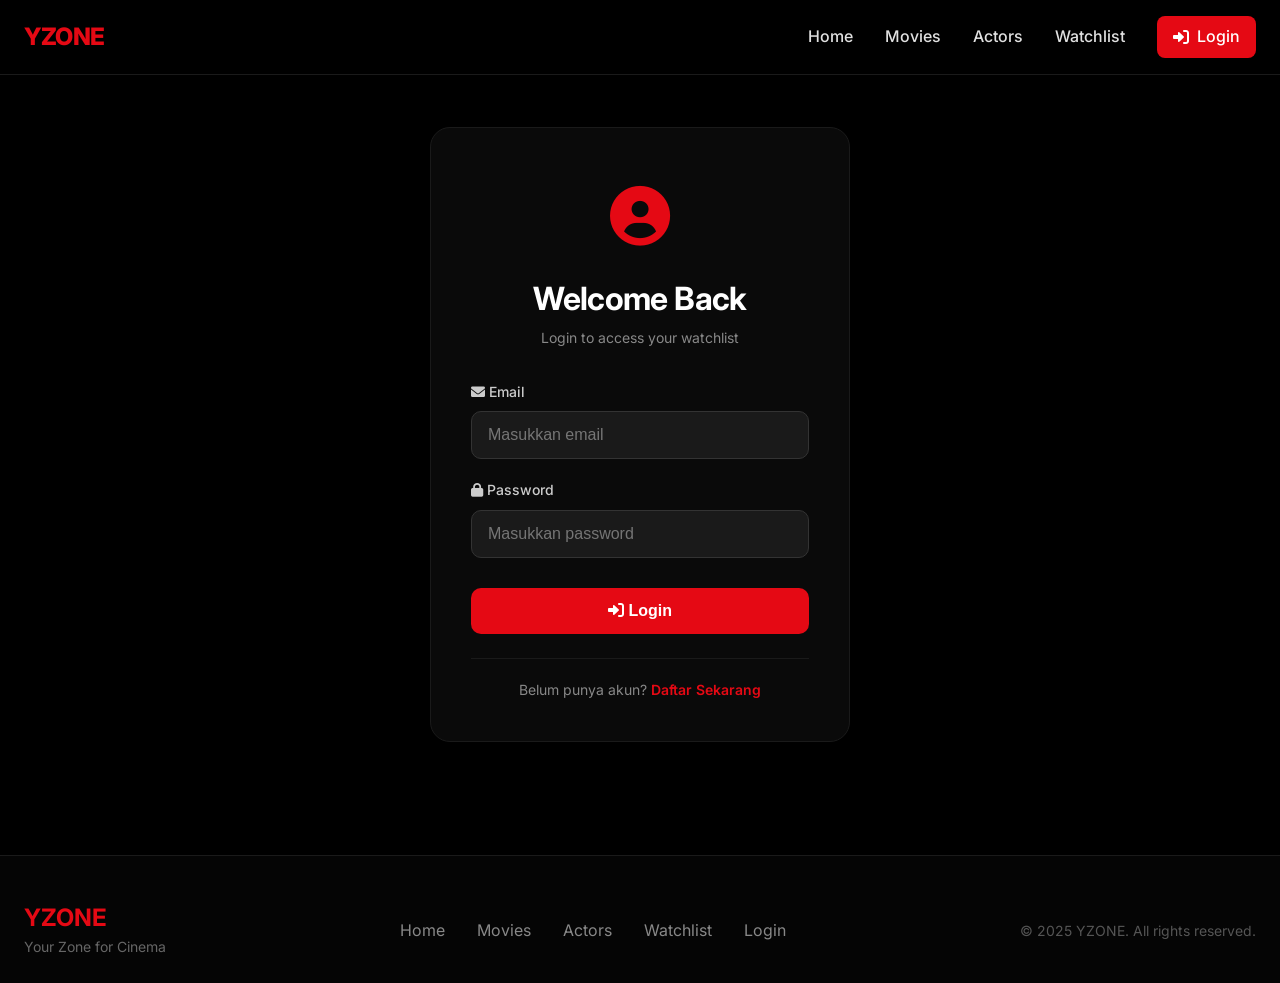
<file: pages/login.html>
<!DOCTYPE html>
<html lang="id">
<head>
    <meta charset="UTF-8">
    <meta name="viewport" content="width=device-width, initial-scale=1.0">
    <title>Login - YZONE</title>
    <link rel="stylesheet" href="/frontend/css/main.css">
    <link rel="stylesheet" href="https://cdnjs.cloudflare.com/ajax/libs/font-awesome/6.0.0-beta3/css/all.min.css">
    <link href="https://fonts.googleapis.com/css2?family=Inter:wght@300;400;500;600;700;800&display=swap" rel="stylesheet">
    <style>
        .login-container {
            min-height: 80vh;
            display: flex;
            align-items: center;
            justify-content: center;
            padding: 40px 20px;
        }
        
        .login-card {
            background: #0a0a0a;
            border: 1px solid #1a1a1a;
            border-radius: 20px;
            padding: 40px;
            max-width: 420px;
            width: 100%;
            transition: all 0.3s;
        }
        
        .login-card:hover {
            border-color: #e50914;
            box-shadow: 0 0 20px rgba(229, 9, 20, 0.1);
        }
        
        .login-header {
            text-align: center;
            margin-bottom: 32px;
        }
        
        .login-header h1 {
            font-size: 32px;
            margin-bottom: 8px;
        }
        
        .login-header p {
            color: #888888;
            font-size: 14px;
        }
        
        .login-icon {
            font-size: 60px;
            color: #e50914;
            margin-bottom: 16px;
        }
        
        .input-group {
            margin-bottom: 20px;
        }
        
        .input-group label {
            display: block;
            margin-bottom: 8px;
            font-size: 14px;
            font-weight: 500;
            color: #cccccc;
        }
        
        .input-group input {
            width: 100%;
            padding: 14px 16px;
            background: #1a1a1a;
            border: 1px solid #333333;
            border-radius: 10px;
            color: #ffffff;
            font-size: 16px;
            transition: all 0.3s;
        }
        
        .input-group input:focus {
            outline: none;
            border-color: #e50914;
            background: #0a0a0a;
        }
        
        .login-btn {
            width: 100%;
            padding: 14px;
            background: #e50914;
            border: none;
            border-radius: 10px;
            color: white;
            font-size: 16px;
            font-weight: 600;
            cursor: pointer;
            transition: all 0.3s;
            margin-top: 10px;
        }
        
        .login-btn:hover {
            background: #b00710;
            transform: translateY(-2px);
        }
        
        .register-link {
            text-align: center;
            margin-top: 24px;
            padding-top: 20px;
            border-top: 1px solid #1a1a1a;
        }
        
        .register-link p {
            color: #888888;
            font-size: 14px;
        }
        
        .register-link a {
            color: #e50914;
            text-decoration: none;
            font-weight: 600;
        }
        
        .register-link a:hover {
            text-decoration: underline;
        }
        
        .error-message {
            background: rgba(220, 53, 69, 0.1);
            border: 1px solid #dc3545;
            border-radius: 8px;
            padding: 12px;
            margin-bottom: 20px;
            color: #dc3545;
            font-size: 14px;
            text-align: center;
        }
        
        .success-message {
            background: rgba(40, 167, 69, 0.1);
            border: 1px solid #28a745;
            border-radius: 8px;
            padding: 12px;
            margin-bottom: 20px;
            color: #28a745;
            font-size: 14px;
            text-align: center;
        }
        
        @media (max-width: 480px) {
            .login-card {
                padding: 30px 20px;
            }
            
            .login-header h1 {
                font-size: 28px;
            }
        }
    </style>
</head>
<body>

    <div id="navbar-placeholder"></div>

    <div class="login-container">
        <div class="login-card">
            <div class="login-header">
                <div class="login-icon">
                    <i class="fas fa-user-circle"></i>
                </div>
                <h1>Welcome Back</h1>
                <p>Login to access your watchlist</p>
            </div>
            
            <div id="message-container"></div>
            
            <form id="login-form">
                <div class="input-group">
                    <label><i class="fas fa-envelope"></i> Email</label>
                    <input type="email" id="login-email" placeholder="Masukkan email" required>
                </div>
                
                <div class="input-group">
                    <label><i class="fas fa-lock"></i> Password</label>
                    <input type="password" id="login-password" placeholder="Masukkan password" required>
                </div>
                
                <button type="submit" class="login-btn">
                    <i class="fas fa-sign-in-alt"></i> Login
                </button>
            </form>
            
            <div class="register-link">
                <p>Belum punya akun? <a href="/frontend/pages/register.html">Daftar Sekarang</a></p>
            </div>
        </div>
    </div>

    <footer class="footer">
        <div class="container">
            <div class="footer-content">
                <div class="footer-brand">
                    <h3>YZONE</h3>
                    <p>Your Zone for Cinema</p>
                </div>
                <div class="footer-links">
                    <a href="/frontend/index.html">Home</a>
                    <a href="/frontend/pages/movies.html">Movies</a>
                    <a href="/frontend/pages/actors.html">Actors</a>
                    <a href="/frontend/pages/profile.html">Watchlist</a>
                    <a href="/frontend/pages/login.html">Login</a>
                </div>
                <div class="footer-copyright">
                    <p>&copy; 2025 YZONE. All rights reserved.</p>
                </div>
            </div>
        </div>
    </footer>

    <script src="/frontend/js/utils.js"></script>
    <script src="/frontend/js/auth.js"></script>
    <script src="/frontend/js/navbar.js"></script>
    
    <script>
        const messageContainer = document.getElementById('message-container');
        const loginForm = document.getElementById('login-form');
        
        function showMessage(message, type) {
            messageContainer.innerHTML = `<div class="${type}-message">${message}</div>`;
            setTimeout(() => {
                messageContainer.innerHTML = '';
            }, 3000);
        }
        
        loginForm.addEventListener('submit', async (e) => {
            e.preventDefault();
            
            const email = document.getElementById('login-email').value;
            const password = document.getElementById('login-password').value;
            
            const result = await window.YZONE_AUTH.login(email, password);
            
            if (result.success) {
                showMessage(result.message, 'success');
                
                // Redirect berdasarkan role
                setTimeout(() => {
                    if (result.user && result.user.role === 'admin') {
                        // Admin: ke halaman admin dashboard
                        window.location.href = '/frontend/pages/admin.html';
                    } else {
                        // User biasa: ke halaman home
                        window.location.href = '/frontend/index.html';
                    }
                }, 1500);
            } else {
                showMessage(result.message, 'error');
            }
        });
    </script>
</body>
</html>
</file>
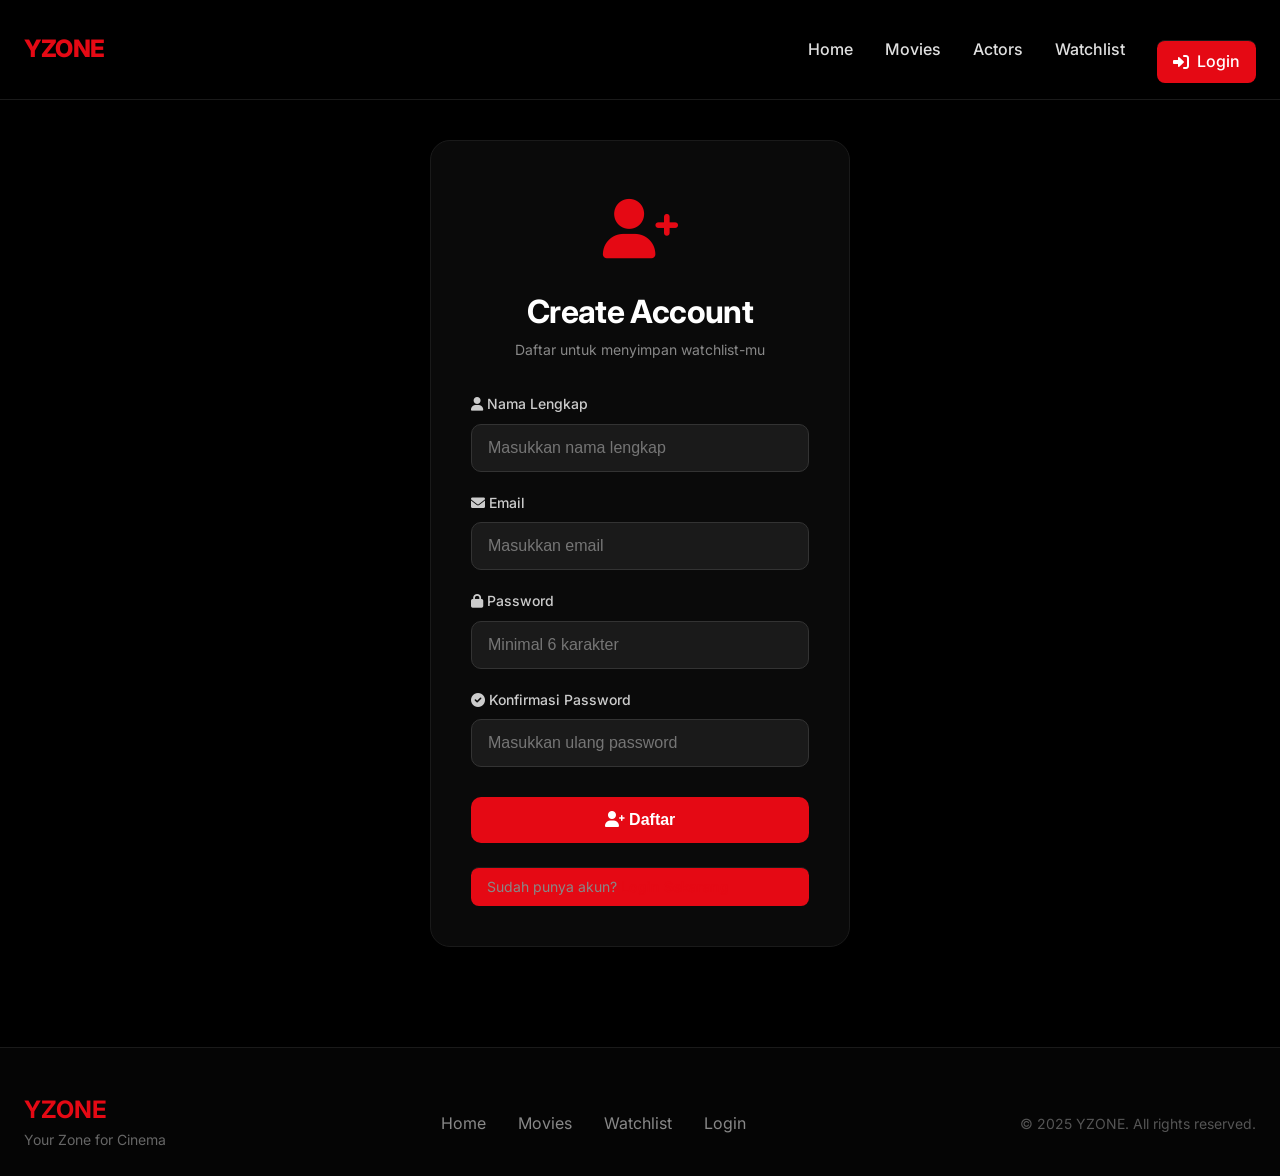
<file: pages/register.html>
<!DOCTYPE html>
<html lang="id">
<head>
    <meta charset="UTF-8">
    <meta name="viewport" content="width=device-width, initial-scale=1.0">
    <title>Register - YZONE</title>
    <link rel="stylesheet" href="/frontend/css/main.css">
    <link rel="stylesheet" href="https://cdnjs.cloudflare.com/ajax/libs/font-awesome/6.0.0-beta3/css/all.min.css">
    <link href="https://fonts.googleapis.com/css2?family=Inter:wght@300;400;500;600;700;800&display=swap" rel="stylesheet">
    <style>
        .register-container {
            min-height: 80vh;
            display: flex;
            align-items: center;
            justify-content: center;
            padding: 40px 20px;
        }
        
        .register-card {
            background: #0a0a0a;
            border: 1px solid #1a1a1a;
            border-radius: 20px;
            padding: 40px;
            max-width: 420px;
            width: 100%;
            transition: all 0.3s;
        }
        
        .register-card:hover {
            border-color: #e50914;
            box-shadow: 0 0 20px rgba(229, 9, 20, 0.1);
        }
        
        .register-header {
            text-align: center;
            margin-bottom: 32px;
        }
        
        .register-header h1 {
            font-size: 32px;
            margin-bottom: 8px;
        }
        
        .register-header p {
            color: #888888;
            font-size: 14px;
        }
        
        .register-icon {
            font-size: 60px;
            color: #e50914;
            margin-bottom: 16px;
        }
        
        .input-group {
            margin-bottom: 20px;
        }
        
        .input-group label {
            display: block;
            margin-bottom: 8px;
            font-size: 14px;
            font-weight: 500;
            color: #cccccc;
        }
        
        .input-group input {
            width: 100%;
            padding: 14px 16px;
            background: #1a1a1a;
            border: 1px solid #333333;
            border-radius: 10px;
            color: #ffffff;
            font-size: 16px;
            transition: all 0.3s;
        }
        
        .input-group input:focus {
            outline: none;
            border-color: #e50914;
            background: #0a0a0a;
        }
        
        .register-btn {
            width: 100%;
            padding: 14px;
            background: #e50914;
            border: none;
            border-radius: 10px;
            color: white;
            font-size: 16px;
            font-weight: 600;
            cursor: pointer;
            transition: all 0.3s;
            margin-top: 10px;
        }
        
        .register-btn:hover {
            background: #b00710;
            transform: translateY(-2px);
        }
        
        .login-link {
            text-align: center;
            margin-top: 24px;
            padding-top: 20px;
            border-top: 1px solid #1a1a1a;
        }
        
        .login-link p {
            color: #888888;
            font-size: 14px;
        }
        
        .login-link a {
            color: #e50914;
            text-decoration: none;
            font-weight: 600;
        }
        
        .login-link a:hover {
            text-decoration: underline;
        }
        
        .error-message {
            background: rgba(220, 53, 69, 0.1);
            border: 1px solid #dc3545;
            border-radius: 8px;
            padding: 12px;
            margin-bottom: 20px;
            color: #dc3545;
            font-size: 14px;
            text-align: center;
        }
        
        .success-message {
            background: rgba(40, 167, 69, 0.1);
            border: 1px solid #28a745;
            border-radius: 8px;
            padding: 12px;
            margin-bottom: 20px;
            color: #28a745;
            font-size: 14px;
            text-align: center;
        }
        
        @media (max-width: 480px) {
            .register-card {
                padding: 30px 20px;
            }
            
            .register-header h1 {
                font-size: 28px;
            }
        }
    </style>
</head>
<body>

    <div id="navbar-placeholder"></div>

    <div class="register-container">
        <div class="register-card">
            <div class="register-header">
                <div class="register-icon">
                    <i class="fas fa-user-plus"></i>
                </div>
                <h1>Create Account</h1>
                <p>Daftar untuk menyimpan watchlist-mu</p>
            </div>
            
            <div id="message-container"></div>
            
            <form id="register-form">
                <div class="input-group">
                    <label><i class="fas fa-user"></i> Nama Lengkap</label>
                    <input type="text" id="register-name" placeholder="Masukkan nama lengkap" required>
                </div>
                
                <div class="input-group">
                    <label><i class="fas fa-envelope"></i> Email</label>
                    <input type="email" id="register-email" placeholder="Masukkan email" required>
                </div>
                
                <div class="input-group">
                    <label><i class="fas fa-lock"></i> Password</label>
                    <input type="password" id="register-password" placeholder="Minimal 6 karakter" required>
                </div>
                
                <div class="input-group">
                    <label><i class="fas fa-check-circle"></i> Konfirmasi Password</label>
                    <input type="password" id="register-confirm-password" placeholder="Masukkan ulang password" required>
                </div>
                
                <button type="submit" class="register-btn">
                    <i class="fas fa-user-plus"></i> Daftar
                </button>
            </form>
            
            <div class="login-link">
                <p>Sudah punya akun? <a href="/frontend/pages/login.html">Login Sekarang</a></p>
            </div>
        </div>
    </div>

    <footer class="footer">
        <div class="container">
            <div class="footer-content">
                <div class="footer-brand">
                    <h3>YZONE</h3>
                    <p>Your Zone for Cinema</p>
                </div>
                <div class="footer-links">
                    <a href="/frontend/index.html">Home</a>
                    <a href="/frontend/pages/movies.html">Movies</a>
                    <a href="/frontend/pages/profile.html">Watchlist</a>
                    <a href="/frontend/pages/login.html">Login</a>
                </div>
                <div class="footer-copyright">
                    <p>&copy; 2025 YZONE. All rights reserved.</p>
                </div>
            </div>
        </div>
    </footer>

    <script src="/frontend/js/utils.js"></script>
    <script src="/frontend/js/auth.js"></script>
    <script src="/frontend/js/navbar.js"></script>
    
    <script>
        const messageContainer = document.getElementById('message-container');
        const registerForm = document.getElementById('register-form');
        
        function showMessage(message, type) {
            messageContainer.innerHTML = `<div class="${type}-message">${message}</div>`;
            setTimeout(() => {
                messageContainer.innerHTML = '';
            }, 3000);
        }
        
        registerForm.addEventListener('submit', async (e) => {
            e.preventDefault();
            
            const name = document.getElementById('register-name').value;
            const email = document.getElementById('register-email').value;
            const password = document.getElementById('register-password').value;
            const confirmPassword = document.getElementById('register-confirm-password').value;
            
            if (password !== confirmPassword) {
                showMessage('Password tidak cocok!', 'error');
                return;
            }
            
            if (password.length < 6) {
                showMessage('Password minimal 6 karakter!', 'error');
                return;
            }
            
            const result = await window.YZONE_AUTH.register(name, email, password);
            
            if (result.success) {
                showMessage(result.message, 'success');
                setTimeout(() => {
                    window.location.href = '/frontend/pages/login.html';
                }, 1500);
            } else {
                showMessage(result.message, 'error');
            }
        });
    </script>
</body>
</html>
</file>
<file: frontend/css/main.css>
/* frontend/css/main.css */
/* Theme: Red & Black - YZONE Cinema */

* {
    margin: 0;
    padding: 0;
    box-sizing: border-box;
}

body {
    font-family: 'Inter', -apple-system, BlinkMacSystemFont, 'Segoe UI', Roboto, sans-serif;
    background-color: #000000;
    color: #e0e0e0;
    line-height: 1.6;
}

.container {
    max-width: 1280px;
    margin: 0 auto;
    padding: 0 24px;
}

/* Typography */
h1, h2, h3, h4, h5, h6 {
    font-weight: 700;
    line-height: 1.2;
    margin-bottom: 16px;
    color: #ffffff;
}

h1 {
    font-size: 56px;
    letter-spacing: -0.02em;
}

h2 {
    font-size: 32px;
    letter-spacing: -0.01em;
    border-left: 4px solid #e50914;
    padding-left: 16px;
}

.highlight {
    color: #e50914;
}

/* Buttons */
.btn {
    display: inline-flex;
    align-items: center;
    justify-content: center;
    gap: 8px;
    padding: 12px 28px;
    border-radius: 8px;
    font-weight: 600;
    font-size: 16px;
    text-decoration: none;
    transition: all 0.3s ease;
    cursor: pointer;
    border: none;
    font-family: inherit;
}

.btn-primary {
    background: #e50914;
    color: #ffffff;
}

.btn-primary:hover {
    background: #b00710;
    transform: translateY(-2px);
}

.btn-secondary {
    background: #1a1a1a;
    color: #ffffff;
    border: 1px solid #333333;
}

.btn-secondary:hover {
    background: #2a2a2a;
    transform: translateY(-2px);
}

.btn-outline {
    background: transparent;
    color: #e50914;
    border: 1px solid #e50914;
}

.btn-outline:hover {
    background: rgba(229, 9, 20, 0.1);
    transform: translateY(-2px);
}

.btn-large {
    padding: 16px 36px;
    font-size: 18px;
}

.btn-danger {
    background: #dc3545;
    color: #ffffff;
}

.btn-danger:hover {
    background: #bb2d3b;
}

/* Loading Spinner */
.loading-spinner {
    text-align: center;
    padding: 60px 20px;
}

.spinner {
    width: 50px;
    height: 50px;
    border: 3px solid #1a1a1a;
    border-top-color: #e50914;
    border-radius: 50%;
    animation: spin 1s linear infinite;
    margin: 0 auto 16px;
}

@keyframes spin {
    to { transform: rotate(360deg); }
}

/* Movies Grid */
.movies-grid {
    display: grid;
    grid-template-columns: repeat(auto-fill, minmax(200px, 1fr));
    gap: 24px;
    margin-top: 24px;
}

/* Movie Card */
.movie-card {
    background: #0a0a0a;
    border-radius: 12px;
    overflow: hidden;
    transition: all 0.3s ease;
    cursor: pointer;
    border: 1px solid #1a1a1a;
}

.movie-card:hover {
    transform: translateY(-8px);
    box-shadow: 0 12px 30px rgba(229, 9, 20, 0.2);
    border-color: #e50914;
}

.movie-poster {
    width: 100%;
    aspect-ratio: 2/3;
    object-fit: cover;
}

.movie-info {
    padding: 16px;
}

.movie-title {
    font-size: 16px;
    font-weight: 600;
    margin-bottom: 8px;
    color: #ffffff;
    display: -webkit-box;
    -webkit-line-clamp: 2;
    -webkit-box-orient: vertical;
    overflow: hidden;
}

.movie-year {
    font-size: 13px;
    color: #888888;
    margin-bottom: 8px;
}

.movie-rating {
    display: flex;
    align-items: center;
    gap: 4px;
    font-size: 14px;
    color: #ffc107;
}

/* Watchlist Button on Card */
.watchlist-btn {
    background: #1a1a1a;
    border: none;
    color: #ffffff;
    padding: 8px 12px;
    border-radius: 6px;
    cursor: pointer;
    transition: all 0.3s;
    margin-top: 12px;
    width: 100%;
    font-size: 13px;
    font-weight: 500;
    display: flex;
    align-items: center;
    justify-content: center;
    gap: 6px;
}

.watchlist-btn:hover {
    background: #e50914;
}

.watchlist-btn.active {
    background: #e50914;
}

/* Footer */
.footer {
    background: #050505;
    padding: 48px 0 24px;
    margin-top: 60px;
    border-top: 1px solid #1a1a1a;
}

.footer-content {
    display: flex;
    justify-content: space-between;
    align-items: center;
    flex-wrap: wrap;
    gap: 24px;
}

.footer-brand h3 {
    font-size: 24px;
    margin-bottom: 4px;
    color: #e50914;
}

.footer-brand p {
    color: #666666;
    font-size: 14px;
}

.footer-links {
    display: flex;
    gap: 32px;
}

.footer-links a {
    color: #888888;
    text-decoration: none;
    transition: color 0.3s;
}

.footer-links a:hover {
    color: #e50914;
}

.footer-copyright p {
    color: #555555;
    font-size: 14px;
}

/* Scrollbar */
::-webkit-scrollbar {
    width: 8px;
}

::-webkit-scrollbar-track {
    background: #0a0a0a;
}

::-webkit-scrollbar-thumb {
    background: #333333;
    border-radius: 4px;
}

::-webkit-scrollbar-thumb:hover {
    background: #e50914;
}

/* ========== WATCHLIST PAGE STYLES ========== */
.watchlist-section {
    padding: 40px 0 60px;
}

.watchlist-header {
    margin-bottom: 32px;
}

.watchlist-header h1 {
    font-size: 36px;
    margin-bottom: 8px;
}

.watchlist-header p {
    color: #888888;
}

.watchlist-grid {
    display: grid;
    grid-template-columns: repeat(auto-fill, minmax(350px, 1fr));
    gap: 24px;
}

/* Watchlist Card */
.watchlist-card {
    background: #0a0a0a;
    border: 1px solid #1a1a1a;
    border-radius: 12px;
    overflow: hidden;
    transition: all 0.3s ease;
    display: flex;
    gap: 16px;
    padding: 16px;
}

.watchlist-card:hover {
    transform: translateY(-4px);
    box-shadow: 0 8px 25px rgba(229, 9, 20, 0.15);
    border-color: #e50914;
}

.watchlist-poster {
    width: 90px;
    height: 135px;
    object-fit: cover;
    border-radius: 8px;
    flex-shrink: 0;
}

.watchlist-info {
    flex: 1;
    display: flex;
    flex-direction: column;
    gap: 6px;
}

.watchlist-title {
    font-size: 18px;
    font-weight: 700;
    color: #ffffff;
    margin: 0;
}

.watchlist-meta {
    font-size: 12px;
    color: #888888;
    display: flex;
    flex-wrap: wrap;
    gap: 12px;
}

.watchlist-rating {
    font-size: 14px;
    color: #ffc107;
    display: flex;
    align-items: center;
    gap: 4px;
}

/* Notes Section */
.watchlist-notes-section {
    margin-top: 8px;
    padding-top: 8px;
}

.notes-label {
    font-size: 11px;
    color: #666666;
    text-transform: uppercase;
    letter-spacing: 0.5px;
    margin-bottom: 6px;
    display: block;
}

/* Notes Display Mode */
.notes-display {
    display: flex;
    justify-content: space-between;
    align-items: center;
    gap: 12px;
    background: #050505;
    padding: 8px 12px;
    border-radius: 8px;
    border: 1px solid #1a1a1a;
}

.notes-text {
    font-size: 13px;
    color: #cccccc;
    flex: 1;
    word-break: break-word;
    line-height: 1.4;
}

.btn-edit-note {
    background: transparent;
    border: none;
    color: #e50914;
    cursor: pointer;
    font-size: 12px;
    padding: 4px 8px;
    border-radius: 4px;
    transition: all 0.2s;
    display: inline-flex;
    align-items: center;
    gap: 4px;
    flex-shrink: 0;
}

.btn-edit-note:hover {
    background: #1a1a1a;
}

/* Notes Edit Mode */
.notes-edit {
    background: #050505;
    padding: 8px 12px;
    border-radius: 8px;
    border: 1px solid #e50914;
}

.notes-textarea {
    width: 100%;
    padding: 10px 12px;
    background: #1a1a1a;
    border: 1px solid #333333;
    border-radius: 8px;
    color: #ffffff;
    font-size: 13px;
    resize: vertical;
    font-family: inherit;
    line-height: 1.4;
}

.notes-textarea:focus {
    outline: none;
    border-color: #e50914;
}

.notes-edit-buttons {
    display: flex;
    gap: 10px;
    margin-top: 10px;
}

.btn-save-note, .btn-cancel-note {
    padding: 6px 14px;
    border-radius: 6px;
    font-size: 12px;
    font-weight: 500;
    cursor: pointer;
    border: none;
    transition: all 0.2s;
    display: inline-flex;
    align-items: center;
    gap: 6px;
}

.btn-save-note {
    background: #e50914;
    color: #ffffff;
}

.btn-save-note:hover {
    background: #b00710;
}

.btn-cancel-note {
    background: #1a1a1a;
    color: #cccccc;
}

.btn-cancel-note:hover {
    background: #2a2a2a;
}

/* Remove Button */
.watchlist-actions {
    margin-top: 10px;
}

.btn-remove {
    padding: 6px 12px;
    background: transparent;
    border: 1px solid #dc3545;
    border-radius: 6px;
    color: #dc3545;
    cursor: pointer;
    font-size: 12px;
    transition: all 0.2s;
    display: inline-flex;
    align-items: center;
    gap: 6px;
}

.btn-remove:hover {
    background: #dc3545;
    color: #ffffff;
}

/* Empty Watchlist */
.empty-watchlist {
    text-align: center;
    padding: 80px 20px;
    background: #0a0a0a;
    border-radius: 16px;
    border: 1px solid #1a1a1a;
}

.empty-watchlist h3 {
    font-size: 28px;
    margin-bottom: 12px;
}

.empty-watchlist p {
    color: #888888;
    margin-bottom: 24px;
}

/* Error Message */
.error-message {
    text-align: center;
    padding: 60px 20px;
    background: #0a0a0a;
    border-radius: 16px;
    border: 1px solid #333333;
}

.error-message h3 {
    color: #e50914;
    margin-bottom: 12px;
}

.error-message p {
    color: #888888;
}

/* Notification */
.notification-container {
    position: fixed;
    bottom: 20px;
    right: 20px;
    z-index: 9999;
}

.notification {
    padding: 12px 24px;
    margin-top: 10px;
    border-radius: 8px;
    font-size: 14px;
    animation: slideIn 0.3s ease;
    cursor: pointer;
    box-shadow: 0 4px 12px rgba(0, 0, 0, 0.3);
}

.notification-success {
    background: #e50914;
    color: white;
}

.notification-error {
    background: #dc3545;
    color: white;
}

.notification-info {
    background: #333333;
    color: white;
}

@keyframes slideIn {
    from {
        transform: translateX(100%);
        opacity: 0;
    }
    to {
        transform: translateX(0);
        opacity: 1;
    }
}

/* Responsive */
@media (max-width: 768px) {
    h1 {
        font-size: 36px;
    }
    
    h2 {
        font-size: 24px;
    }
    
    .container {
        padding: 0 16px;
    }
    
    .movies-grid {
        grid-template-columns: repeat(auto-fill, minmax(150px, 1fr));
        gap: 16px;
    }
    
    .watchlist-grid {
        grid-template-columns: 1fr;
    }
    
    .watchlist-card {
        flex-direction: column;
        align-items: center;
        text-align: center;
    }
    
    .watchlist-poster {
        width: 120px;
        height: 180px;
    }
    
    .watchlist-info {
        align-items: center;
    }
    
    .notes-display {
        flex-direction: column;
        align-items: stretch;
    }
    
    .btn-edit-note {
        align-self: flex-end;
    }
    
    .footer-content {
        flex-direction: column;
        text-align: center;
    }
    
    .footer-links {
        justify-content: center;
    }
}

@media (max-width: 480px) {
    h1 {
        font-size: 28px;
    }
    
    .movies-grid {
        grid-template-columns: repeat(auto-fill, minmax(130px, 1fr));
        gap: 12px;
    }
    
    .movie-info {
        padding: 12px;
    }
    
    .movie-title {
        font-size: 14px;
    }
    
    .watchlist-header h1 {
        font-size: 28px;
    }
}

/* ========== LOADING SPINNER IMPROVED ========== */
.loading-spinner {
    text-align: center;
    padding: 60px 20px;
    background: transparent;
}

.loading-spinner .spinner {
    width: 48px;
    height: 48px;
    border: 3px solid rgba(229, 9, 20, 0.2);
    border-top-color: #e50914;
    border-radius: 50%;
    animation: spin 0.8s cubic-bezier(0.4, 0, 0.2, 1) infinite;
    margin: 0 auto 16px;
}

.loading-spinner p {
    color: #888;
    font-size: 14px;
    animation: pulse 1.5s ease-in-out infinite;
}

/* Skeleton Loading untuk Movies Grid */
.skeleton-grid {
    display: grid;
    grid-template-columns: repeat(auto-fill, minmax(200px, 1fr));
    gap: 24px;
    margin-top: 24px;
}

.skeleton-card {
    background: #0a0a0a;
    border-radius: 12px;
    overflow: hidden;
    border: 1px solid #1a1a1a;
}

.skeleton-poster {
    width: 100%;
    aspect-ratio: 2/3;
    background: linear-gradient(90deg, #1a1a1a 25%, #2a2a2a 50%, #1a1a1a 75%);
    background-size: 200% 100%;
    animation: shimmer 1.5s infinite;
}

.skeleton-info {
    padding: 16px;
}

.skeleton-title {
    height: 18px;
    background: linear-gradient(90deg, #1a1a1a 25%, #2a2a2a 50%, #1a1a1a 75%);
    background-size: 200% 100%;
    animation: shimmer 1.5s infinite;
    border-radius: 4px;
    margin-bottom: 8px;
    width: 80%;
}

.skeleton-year {
    height: 12px;
    background: linear-gradient(90deg, #1a1a1a 25%, #2a2a2a 50%, #1a1a1a 75%);
    background-size: 200% 100%;
    animation: shimmer 1.5s infinite;
    border-radius: 4px;
    width: 40%;
    margin-bottom: 8px;
}

.skeleton-rating {
    height: 14px;
    background: linear-gradient(90deg, #1a1a1a 25%, #2a2a2a 50%, #1a1a1a 75%);
    background-size: 200% 100%;
    animation: shimmer 1.5s infinite;
    border-radius: 4px;
    width: 50%;
}

.skeleton-button {
    height: 32px;
    background: linear-gradient(90deg, #1a1a1a 25%, #2a2a2a 50%, #1a1a1a 75%);
    background-size: 200% 100%;
    animation: shimmer 1.5s infinite;
    border-radius: 6px;
    margin-top: 12px;
}

/* Skeleton untuk Detail Page */
.skeleton-detail {
    display: grid;
    grid-template-columns: 300px 1fr;
    gap: 40px;
    background: #0a0a0a;
    border-radius: 16px;
    overflow: hidden;
    border: 1px solid #1a1a1a;
    padding: 24px;
}

.skeleton-poster-large {
    width: 100%;
    aspect-ratio: 2/3;
    background: linear-gradient(90deg, #1a1a1a 25%, #2a2a2a 50%, #1a1a1a 75%);
    background-size: 200% 100%;
    animation: shimmer 1.5s infinite;
    border-radius: 12px;
}

.skeleton-text-line {
    height: 16px;
    background: linear-gradient(90deg, #1a1a1a 25%, #2a2a2a 50%, #1a1a1a 75%);
    background-size: 200% 100%;
    animation: shimmer 1.5s infinite;
    border-radius: 4px;
    margin-bottom: 12px;
}

.skeleton-text-line.title {
    width: 70%;
    height: 32px;
}

.skeleton-text-line.large {
    width: 100%;
    height: 80px;
}

.skeleton-text-line.medium {
    width: 60%;
    height: 20px;
}

/* Skeleton untuk Cast Grid */
.skeleton-cast-grid {
    display: grid;
    grid-template-columns: repeat(auto-fill, minmax(150px, 1fr));
    gap: 20px;
    margin-top: 20px;
}

.skeleton-cast-card {
    background: #0a0a0a;
    border-radius: 12px;
    overflow: hidden;
    border: 1px solid #1a1a1a;
}

.skeleton-cast-photo {
    width: 100%;
    aspect-ratio: 1/1;
    background: linear-gradient(90deg, #1a1a1a 25%, #2a2a2a 50%, #1a1a1a 75%);
    background-size: 200% 100%;
    animation: shimmer 1.5s infinite;
}

.skeleton-cast-info {
    padding: 12px;
}

.skeleton-cast-name {
    height: 14px;
    background: linear-gradient(90deg, #1a1a1a 25%, #2a2a2a 50%, #1a1a1a 75%);
    background-size: 200% 100%;
    animation: shimmer 1.5s infinite;
    border-radius: 4px;
    width: 70%;
    margin: 0 auto;
}

/* Animations */
@keyframes spin {
    to { transform: rotate(360deg); }
}

@keyframes pulse {
    0%, 100% { opacity: 0.6; }
    50% { opacity: 1; }
}

@keyframes shimmer {
    0% { background-position: -200% 0; }
    100% { background-position: 200% 0; }
}

/* Detail Page Loading State */
.loading-state {
    text-align: center;
    padding: 80px 20px;
}

.loading-state .spinner {
    width: 60px;
    height: 60px;
    border: 3px solid rgba(229, 9, 20, 0.2);
    border-top-color: #e50914;
    border-radius: 50%;
    animation: spin 0.8s cubic-bezier(0.4, 0, 0.2, 1) infinite;
    margin: 0 auto 20px;
}

.loading-state p {
    color: #888;
    font-size: 16px;
}

/* Actors Page Skeleton */
.skeleton-actors-grid {
    display: grid;
    grid-template-columns: repeat(auto-fill, minmax(200px, 1fr));
    gap: 30px;
    padding: 40px 0;
}

.skeleton-actor-card {
    background: #0a0a0a;
    border: 1px solid #1a1a1a;
    border-radius: 16px;
    overflow: hidden;
}

.skeleton-actor-photo {
    width: 100%;
    aspect-ratio: 1/1;
    background: linear-gradient(90deg, #1a1a1a 25%, #2a2a2a 50%, #1a1a1a 75%);
    background-size: 200% 100%;
    animation: shimmer 1.5s infinite;
}

.skeleton-actor-info {
    padding: 16px;
}

.skeleton-actor-name {
    height: 18px;
    background: linear-gradient(90deg, #1a1a1a 25%, #2a2a2a 50%, #1a1a1a 75%);
    background-size: 200% 100%;
    animation: shimmer 1.5s infinite;
    border-radius: 4px;
    width: 80%;
    margin: 0 auto;
}

/* Profile Page Skeleton */
.skeleton-profile {
    display: grid;
    grid-template-columns: 350px 1fr;
    gap: 30px;
}

.skeleton-profile-card {
    background: #0a0a0a;
    border: 1px solid #1a1a1a;
    border-radius: 20px;
    padding: 30px;
}

.skeleton-avatar {
    width: 150px;
    height: 150px;
    border-radius: 50%;
    background: linear-gradient(90deg, #1a1a1a 25%, #2a2a2a 50%, #1a1a1a 75%);
    background-size: 200% 100%;
    animation: shimmer 1.5s infinite;
    margin: 0 auto 20px;
}

.skeleton-profile-text {
    height: 16px;
    background: linear-gradient(90deg, #1a1a1a 25%, #2a2a2a 50%, #1a1a1a 75%);
    background-size: 200% 100%;
    animation: shimmer 1.5s infinite;
    border-radius: 4px;
    margin-bottom: 12px;
}

.skeleton-profile-text.name {
    width: 60%;
    height: 24px;
    margin: 0 auto 12px;
}

/* Responsive Skeleton */
@media (max-width: 768px) {
    .skeleton-detail {
        grid-template-columns: 1fr;
        gap: 20px;
    }
    
    .skeleton-profile {
        grid-template-columns: 1fr;
    }
    
    .skeleton-grid {
        grid-template-columns: repeat(auto-fill, minmax(150px, 1fr));
        gap: 16px;
    }
    
    .skeleton-actors-grid {
        grid-template-columns: repeat(auto-fill, minmax(150px, 1fr));
        gap: 20px;
    }
}
</file>
<file: frontend/css/detail.css>
/* frontend/css/detail.css */
/* Khusus untuk halaman detail.html */

/* Movie Detail Container */
.movie-detail {
    padding: 40px 0 60px;
}

/* Back Button */
.back-button {
    margin-bottom: 30px;
}

.back-link {
    display: inline-flex;
    align-items: center;
    gap: 8px;
    color: #e50914;
    text-decoration: none;
    font-weight: 500;
    transition: gap 0.3s;
}

.back-link:hover {
    gap: 12px;
    color: #ff4d4d;
}

/* Detail Content */
.detail-content {
    display: grid;
    grid-template-columns: 300px 1fr;
    gap: 40px;
    background: #0a0a0a;
    border-radius: 16px;
    overflow: hidden;
    border: 1px solid #1a1a1a;
}

/* Poster Section */
.poster-section {
    background: #050505;
    padding: 24px;
}

.movie-poster-large {
    width: 100%;
    border-radius: 12px;
    box-shadow: 0 8px 30px rgba(0, 0, 0, 0.5);
}

/* Info Section */
.info-section {
    padding: 32px 32px 32px 0;
}

.movie-title-large {
    font-size: 36px;
    margin-bottom: 8px;
}

.movie-meta {
    display: flex;
    flex-wrap: wrap;
    gap: 16px;
    margin-bottom: 24px;
    color: #888888;
    font-size: 14px;
}

.movie-year-large, .movie-rating-large {
    display: flex;
    align-items: center;
    gap: 6px;
}

.movie-rating-large {
    color: #ffc107;
}

.movie-genres {
    display: flex;
    flex-wrap: wrap;
    gap: 10px;
    margin-bottom: 24px;
}

.genre-tag {
    background: #1a1a1a;
    padding: 6px 14px;
    border-radius: 20px;
    font-size: 13px;
    color: #e50914;
}

.movie-director {
    margin-bottom: 20px;
    padding-bottom: 20px;
    border-bottom: 1px solid #1a1a1a;
}

.movie-director strong, .movie-synopsis strong {
    color: #ffffff;
    display: block;
    margin-bottom: 8px;
}

.movie-director p {
    color: #aaaaaa;
}

.movie-synopsis {
    margin-bottom: 30px;
}

.movie-synopsis p {
    color: #cccccc;
    line-height: 1.8;
}

/* Action Buttons */
.action-buttons {
    display: flex;
    gap: 16px;
    flex-wrap: wrap;
}

.watchlist-btn-large {
    padding: 14px 32px;
    background: #e50914;
    border: none;
    border-radius: 8px;
    color: white;
    font-weight: 600;
    cursor: pointer;
    transition: all 0.3s;
    display: inline-flex;
    align-items: center;
    gap: 10px;
}

.watchlist-btn-large:hover {
    background: #b00710;
    transform: translateY(-2px);
}

.watchlist-btn-large.in-watchlist {
    background: #1a1a1a;
    border: 1px solid #e50914;
    color: #e50914;
}

.watchlist-btn-large.in-watchlist:hover {
    background: #e50914;
    color: white;
}

/* Loading & Error States */
.loading-state, .error-state {
    text-align: center;
    padding: 100px 20px;
}

.error-state h2 {
    color: #e50914;
    margin-bottom: 16px;
}

.error-state p {
    color: #888888;
    margin-bottom: 24px;
}

/* Responsive */
@media (max-width: 768px) {
    .detail-content {
        grid-template-columns: 1fr;
        gap: 0;
    }
    
    .info-section {
        padding: 24px;
    }
    
    .movie-title-large {
        font-size: 28px;
    }
    
    .poster-section {
        padding: 24px;
        max-width: 300px;
        margin: 0 auto;
        width: 100%;
    }
    
    .action-buttons {
        justify-content: center;
    }
}

@media (max-width: 480px) {
    .movie-detail {
        padding: 20px 0 40px;
    }
    
    .movie-title-large {
        font-size: 24px;
    }
    
    .movie-meta {
        gap: 12px;
    }
    
    .watchlist-btn-large {
        padding: 12px 24px;
        font-size: 14px;
    }
}
</file>
